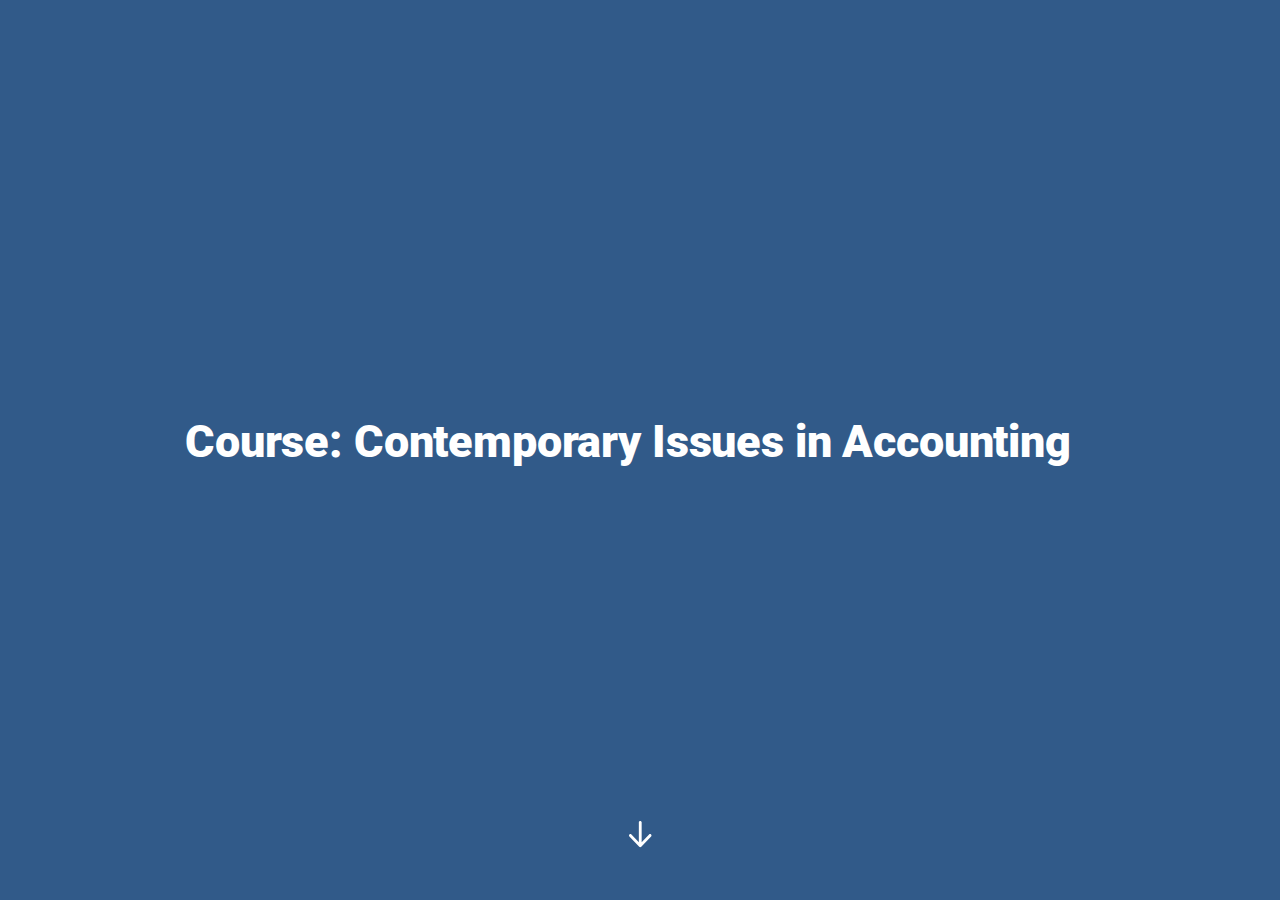
<file: contemporary-issues-in-accounting/index.html>
<!DOCTYPE html>
<html lang="en" class="">
  <head>
    <meta http-equiv="X-UA-Compatible" content="IE=edge,chrome=1">
    <meta name="viewport" content="width=device-width, initial-scale=1">
    <meta charset="utf-8">

    <title>Course: Contemporary Issues in Accounting</title>

    <link type="text/css" rel="stylesheet" href="lib/icomoon.css">
    <link type="text/css" rel="stylesheet" href="lib/main.bundle.css">
    <script type="text/javascript" src="lib/player-0.0.11.min.js"></script>
    <script type="text/javascript" src="lib/lzwcompress.js"></script>

    <!-- Resize Hack -->
    <script type="text/javascript">
      window.resizeTo(screen.width, screen.height);
    </script>
    
    <!--[if lt IE 9]>
    <script src="//html5shiv.googlecode.com/svn/trunk/html5.js"></script>
    <![endif]-->
  </head>
  <body>
    <style>
      .brand--head, .brand--head *   { font-family: 'Roboto' !important; }
      .brand--body, .brand--body *   { font-family: 'Inter' !important; }
      .brand--lhead, .brand--lhead * { font-family: 'Roboto' !important; }
      .brand--lbody, .brand--lbody * { font-family: 'Inter' !important; }
      .brand--ui, .brand--ui *       { font-family: 'Lato' !important; }

      .brand--beforeHead:before { font-family: 'Roboto' !important; }
      .brand--afterHead:after { font-family: 'Roboto' !important; }

      .brand--background        { background-color: #315a89 !important; }
      .brand--background-all *  { background-color: #315a89 !important; }
      .brand--border            { border-color: #315a89 !important; }
      .brand--color             { color: #315a89 !important; }
      .brand--color-all *       { color: #315a89 !important; }
      .brand--shadow            { box-shadow: 0 0 0 0.2rem #315a89 !important; }
      .brand--shadow-all *      { box-shadow: 0 0 0 0.2rem #315a89 !important; }
      .brand--fill              { fill: #315a89 !important; }
      .brand--stroke            { stroke: #315a89 !important; }

      .brand--beforeBackground:before { background-color: #315a89 !important; }
      .brand--beforeBorder:before     { border-color: #315a89 !important; }
      .brand--beforeColor:before      { color: #315a89 !important; }

      .brand--afterBackground:after { background-color: #315a89 !important; }
      .brand--afterBorder:after     { border-color: #315a89 !important; }
      .brand--afterColor:after      { color: #315a89 !important; }

      /* should be applied to containers where links
         need to appear in brand color */
      .brand--linkColor a { color: #315a89 !important; }

      /* should be applied to containers where links
         need to change to brand color on hover */
      .brand--linkColorHover a:hover { color: #315a89 !important; }

      /* should be applied to any single element that
         needs to change color on hover */
      .brand--hoverColor:hover { color: #315a89 !important; }

      /* TODO: probably need a way to create a 5-10% darker/lighter color */
      .brand--linkColor a:hover,
      .button.brand--background:hover { opacity: .65 !important; }

      @media (min-width: 47.9375em) { /* 768px */
        .brand--min768--background { background-color: #315a89 !important; }
        .brand--min768--border     { border-color: #315a89 !important; }
        .brand--min768--color      { color: #315a89 !important; }
      }

      @media (max-width: 47.9375em) { /* 768px */
        .brand--max768--background { background-color: #315a89 !important; }
        .brand--max768--border     { border-color: #315a89 !important; }
        .brand--max768--color      { color: #315a89 !important; }
      }
    </style>
    <div id="app"></div>
    <script type="text/javascript">
  (function(root) {
    window.labelSet = {"id":"ZdunYlS16F524cxPbopRSyXE","author":"aid|6698be6c-90a1-4c97-ad32-30b70226387f","name":"English","defaultId":1,"defaultSet":true,"labels":{"result":"result","search":"search","results":"results","quizNext":"NEXT","tabGroup":"Tab","codeGroup":"Code","noResults":"No results for","noteGroup":"Note","quizScore":"Your score","quizStart":"START QUIZ","courseExit":"EXIT COURSE","courseHome":"Home","lessonName":"Lesson","quizSubmit":"SUBMIT","quoteGroup":"Quote","salutation":"👋 Bye!","buttonGroup":"Button","courseStart":"START COURSE","embedViewOn":"VIEW ON","exitMessage":"You may now leave this page.","quizCorrect":"Correct","quizPassing":"PASSING","quizResults":"Quiz Results","courseResume":"RESUME COURSE","processStart":"START","processSwipe":"Swipe to continue","quizContinue":"Continue","quizLandmark":"Quiz","quizQuestion":"Question","courseDetails":"DETAILS","embedReadMore":"Read more","feedbackGroup":"Feedback","quizIncorrect":"Incorrect","quizTakeAgain":"TAKE AGAIN","sortingReplay":"REPLAY","accordionGroup":"Accordion","embedLinkGroup":"Embedded web content","lessonComplete":"COMPLETE","statementGroup":"Statement","storylineGroup":"Storyline","attachmentGroup":"File Attachment","embedPhotoGroup":"Embedded photo","embedVideoGroup":"Embedded video","playButtonLabel":"Play","processComplete":"Complete","processLandmark":"Process","processNextStep":"NEXT STEP","processStepName":"Step","seekSliderLabel":"Seek","sortingLandmark":"Sorting Activity","audioPlayerGroup":"Audio player. You can use the space bar to toggle playback and arrow keys to scrub.","buttonStackGroup":"Button stack","embedPlayerGroup":"Embedded media player","lessonRestricted":"Lessons must be completed in order","pauseButtonLabel":"Pause","scenarioComplete":"Scenario Complete!","scenarioContinue":"CONTINUE","scenarioTryAgain":"TRY AGAIN","textOnImageGroup":"Text on image","timelineLandmark":"Timeline","urlEmbedLandmark":"URL/Embed","videoPlayerGroup":"Video player. You can use the space bar to toggle playback and arrow keys to scrub.","blocksClickToFlip":"Click to flip","blocksPreposition":"of","bulletedListGroup":"Bulleted list","checkboxListGroup":"Checkbox list","imageAndTextGroup":"Image and text","imageGalleryGroup":"Image gallery","lessonPreposition":"of","numberedListGroup":"Numbered list","processLessonName":"Lesson","processStartAgain":"START AGAIN","scenarioStartOver":"START OVER","courseSkipToLesson":"SKIP TO LESSON","flashcardBackLabel":"Flashcard back","flashcardGridGroup":"Flashcard grid","nextFlashCardLabel":"Next flashcard","a11yRegionNavLesson":"Navigation menu","flashcardFrontLabel":"Flashcard front","flashcardStackGroup":"Flashcard stack","knowledgeCheckGroup":"Knowledge check","sortingCardsCorrect":"Cards Correct","a11yRegionMainLesson":"Lesson content","hamburgerButtonLabel":"Course Overview Sidebar","lessonHeaderLandmark":"Lesson Header","numberedDividerGroup":"Numbered divider","a11yRegionNavOverview":"Table of contents","lessonContentLandmark":"Lesson Content","lessonSidebarLandmark":"Lesson Sidebar","quizAnswerPlaceholder":"Type your answer here","a11yRegionMainOverview":"Course overview","labeledGraphicLandmark":"Labeled Graphic","previousFlashCardLabel":"Previous flashcard","processStepPreposition":"of","overviewPageTitleSuffix":"Overview","quizAcceptableResponses":"Acceptable responses","quizRequirePassingScore":"Must pass quiz before continuing","timelineCardGroupPrefix":"Timeline Card","labeledGraphicBubbleLabel":"Labeled graphic bubble","labeledGraphicMarkerLabel":"Labeled graphic marker","labeledGraphicNextMarkerLabel":"Next marker","labeledGraphicPreviousMarkerLabel":"Previous marker","a11yAnswerLive":"Your answer","a11yAuthorPrefix":"By","a11yBlockChartBar":"Bar chart","a11yBlockChartLine":"Line chart","a11yBlockChartPie":"Pie chart","a11yBlockCode":"Code","a11yBlockEmbed":"Embedded Content","a11yBlockFlashcardBack":"Back of card","a11yBlockFlashcardFront":"Front of card","a11yBlockFlashcardGrid":"Flashcard grid","a11yBlockFlashcardStack":"Flashcard carousel","a11yBlockKnowledgeCheck":"Knowledge check","a11yBlockKnowledgeCheckFIB":"Knowledge check: Fill in the blank","a11yBlockKnowledgeCheckMC":"Knowledge check: Multiple choice","a11yBlockKnowledgeCheckM":"Knowledge check: Matching","a11yBlockKnowledgeCheckMR":"Knowledge check: Multiple response","a11yBlockQuoteCarousel":"Quote Carousel","a11yBlockStoryline":"Storyline","a11yBlockTimeline":"Timeline","a11yCarouselNext":"Next","a11yCarouselPrevious":"Previous","a11yCorrectLive":"Correct answer","a11yExcelIcon":"Microsoft Excel spreadsheet","a11yFileIcon":"File","a11yGroupAudioPlayer":"Audio player","a11yGroupVideoPlayer":"Video player","a11yLabeledGraphicBlock":"Labeled graphic","a11yLabeledGraphicButtonMarker":"Marker","a11yLabeledGraphicIconPlus":"Plus","a11yLabeledGraphicIconDot":"Dot","a11yLabeledGraphicIconInformation":"Information","a11yLabeledGraphicIconQuestion":"Question mark","a11yLabeledGraphicIconCheck":"Check mark","a11yLabeledGraphicIconX":"X","a11yLabeledGraphicIconHeart":"Heart","a11yLabeledGraphicIconPin":"Map pin","a11yLabeledGraphicIconArrowLeft":"Left arrow","a11yLabeledGraphicIconArrowRight":"Right arrow","a11yLabeledGraphicIconArrowUp":"Up arrow","a11yLabeledGraphicIconArrowDown":"Down arrow","a11yLabeledGraphicIconArrowUpLeft":"Up left arrow","a11yLabeledGraphicIconArrowUpRight":"Up right arrow","a11yLabeledGraphicIconArrowDownLeft":"Down left arrow","a11yLabeledGraphicIconArrowDownRight":"Down right arrow","a11yLabeledGraphicUnviewed":"Not viewed","a11yLabeledGraphicViewed":"Viewed","a11yMediaPause":"Pause","a11yMediaPlay":"Play","a11yMediaSeek":"Seek","a11yNavigationMenuClose":"Close navigation menu","a11yNavigationMenuOpen":"Open navigation menu","a11yPageMarker":"Top of page","a11yPDFIcon":"PDF file","a11yPPTIcon":"PowerPoint presentation","a11yQuizFailed":"Failed","a11yQuizFeedback":"Feedback","a11yQuizPassed":"Passed","a11yQuizReviewCorrectlyChecked":"Correctly checked","a11yQuizReviewCorrectlySelected":"Correctly selected","a11yQuizReviewCorrectlyUnchecked":"Correctly unchecked","a11yQuizReviewCorrectlyUnselected":"Correctly unselected","a11yQuizReviewIncorrectlyChecked":"Incorrectly checked","a11yQuizReviewIncorrectlySelected":"Incorrectly selected","a11yQuizReviewIncorrectlyUnchecked":"Incorrectly unchecked","a11yQuizReviewIncorrectlyUnselected":"Incorrectly unselected","a11yRestrictedNav":"This lesson is currently unavailable","a11yRTFIcon":"Rich Text File","a11ySearchClose":"Close search menu","a11ySearchInput":"Search","a11ySearchOpen":"Open search menu","a11yStatusContinued":"Continued","a11yStatusAdditionalContent":"Additional content has been loaded","a11yUnzoomImage":"Unzoom image","a11yWordIcon":"Microsoft Word document","a11yZipIcon":"Zip file","a11yZoomImage":"Zoom image","quizRestart":"Restart","progressPieUnstarted":"Unstarted","progressPieCompleted":"Completed","progressPieClickToComplete":"Click to complete","progressPieClickToReset":"Click to reset","progressPieQuizFailed":"Failed"},"deleted":false,"createdAt":"2022-10-01T23:13:27.122Z","updatedAt":"2022-10-01T23:13:27.122Z","iso639Code":"en","transferredAt":null};
    window.courseData = "[base64]/[base64]";
    window.partnerContent = [];

    function isExport() {
      return true;
    }

    function resolvePath(path) {
      return ('assets/').concat(path);
    }

    function resolveFontPath(font) {
      return ('lib/fonts/').concat(font.key.split('/').reverse()[0]);
    }

    root.Runtime = {
      isExport: isExport,
      resolvePath: resolvePath,
      resolveFontPath: resolveFontPath
    };
  }(window));
</script>

    
    <script src="lib/main.bundle.js"></script>
    
  </body>
</html>
</file>
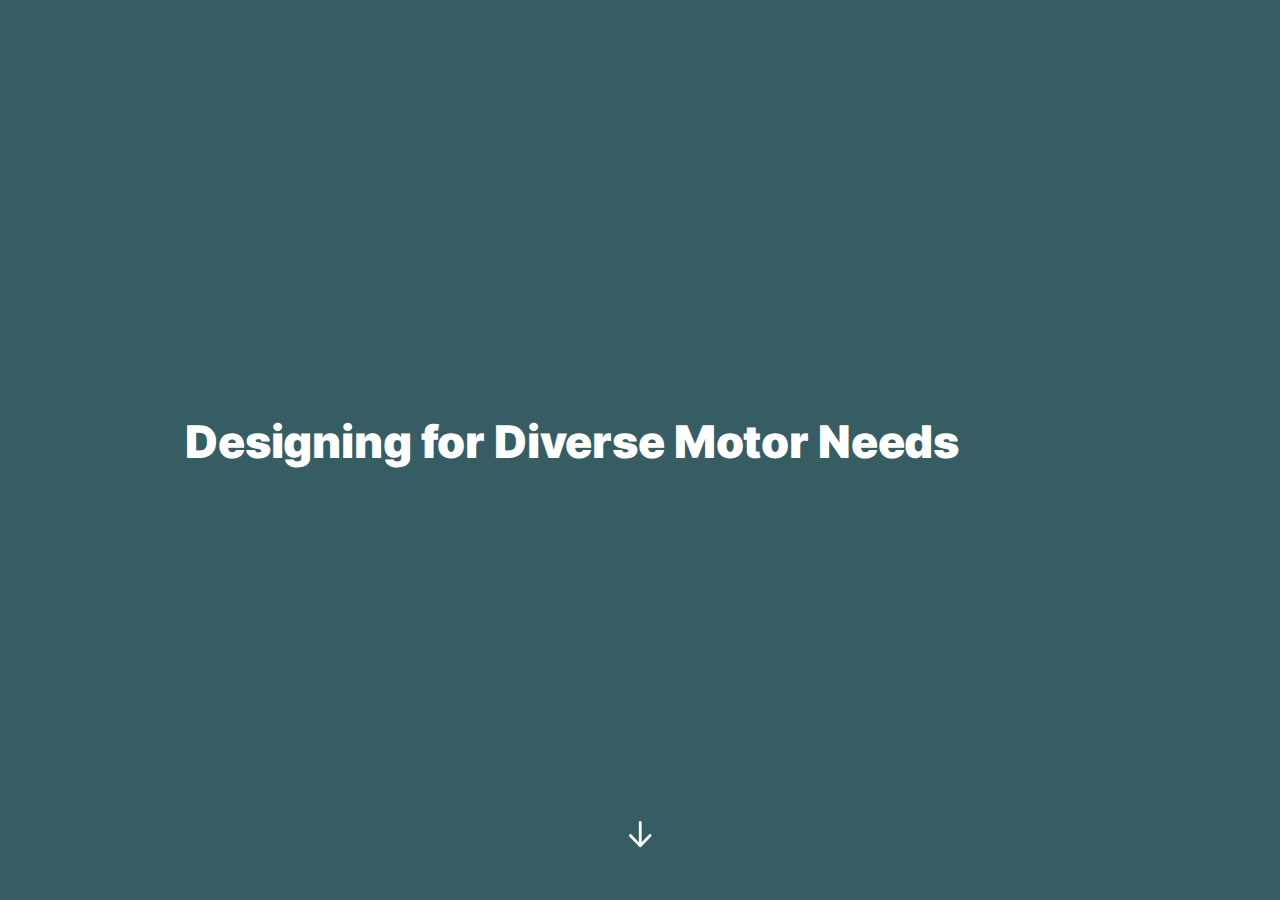
<file: designing-for-diverse-motor-needs/index.html>
<!DOCTYPE html>
<html lang="en" class="">
  <head>
    <meta http-equiv="X-UA-Compatible" content="IE=edge,chrome=1">
    <meta name="viewport" content="width=device-width, initial-scale=1">
    <meta charset="utf-8">

    <title>Designing for Diverse Motor Needs</title>

    <link type="text/css" rel="stylesheet" href="lib/icomoon.css">
    <link type="text/css" rel="stylesheet" href="lib/main.bundle.css">
    <script type="text/javascript" src="lib/player-0.0.11.min.js"></script>
    <script type="text/javascript" src="lib/lzwcompress.js"></script>

    <!-- Resize Hack -->
    <script type="text/javascript">
      window.resizeTo(screen.width, screen.height);
    </script>
    
    <!--[if lt IE 9]>
    <script src="//html5shiv.googlecode.com/svn/trunk/html5.js"></script>
    <![endif]-->
  </head>
  <body>
    <style>
      .brand--head, .brand--head *   { font-family: 'Inter' !important; }
      .brand--body, .brand--body *   { font-family: 'Inter' !important; }
      .brand--lhead, .brand--lhead * { font-family: 'Inter' !important; }
      .brand--lbody, .brand--lbody * { font-family: 'Inter' !important; }
      .brand--ui, .brand--ui *       { font-family: 'Lato' !important; }

      .brand--beforeHead:before { font-family: 'Inter' !important; }
      .brand--afterHead:after { font-family: 'Inter' !important; }

      .brand--background        { background-color: #fff !important; }
      .brand--background-all *  { background-color: #fff !important; }
      .brand--border            { border-color: #fff !important; }
      .brand--color             { color: #fff !important; }
      .brand--color-all *       { color: #fff !important; }
      .brand--shadow            { box-shadow: 0 0 0 0.2rem #fff !important; }
      .brand--shadow-all *      { box-shadow: 0 0 0 0.2rem #fff !important; }
      .brand--fill              { fill: #fff !important; }
      .brand--stroke            { stroke: #fff !important; }

      .brand--beforeBackground:before { background-color: #fff !important; }
      .brand--beforeBorder:before     { border-color: #fff !important; }
      .brand--beforeColor:before      { color: #fff !important; }

      .brand--afterBackground:after { background-color: #fff !important; }
      .brand--afterBorder:after     { border-color: #fff !important; }
      .brand--afterColor:after      { color: #fff !important; }

      /* should be applied to containers where links
         need to appear in brand color */
      .brand--linkColor a { color: #fff !important; }

      /* should be applied to containers where links
         need to change to brand color on hover */
      .brand--linkColorHover a:hover { color: #fff !important; }

      /* should be applied to any single element that
         needs to change color on hover */
      .brand--hoverColor:hover { color: #fff !important; }

      /* TODO: probably need a way to create a 5-10% darker/lighter color */
      .brand--linkColor a:hover,
      .button.brand--background:hover { opacity: .65 !important; }

      @media (min-width: 47.9375em) { /* 768px */
        .brand--min768--background { background-color: #fff !important; }
        .brand--min768--border     { border-color: #fff !important; }
        .brand--min768--color      { color: #fff !important; }
      }

      @media (max-width: 47.9375em) { /* 768px */
        .brand--max768--background { background-color: #fff !important; }
        .brand--max768--border     { border-color: #fff !important; }
        .brand--max768--color      { color: #fff !important; }
      }
    </style>
    <div id="app"></div>
    <script type="text/javascript">
  (function(root) {
    window.labelSet = {"id":"ZdunYlS16F524cxPbopRSyXE","author":"aid|6698be6c-90a1-4c97-ad32-30b70226387f","name":"English","defaultId":1,"defaultSet":true,"labels":{"result":"result","search":"search","results":"results","quizNext":"NEXT","tabGroup":"Tab","codeGroup":"Code","noResults":"No results for","noteGroup":"Note","quizScore":"Your score","quizStart":"START QUIZ","courseExit":"EXIT COURSE","courseHome":"Home","lessonName":"Lesson","quizSubmit":"SUBMIT","quoteGroup":"Quote","salutation":"👋 Bye!","buttonGroup":"Button","courseStart":"START COURSE","embedViewOn":"VIEW ON","exitMessage":"You may now leave this page.","quizCorrect":"Correct","quizPassing":"PASSING","quizResults":"Quiz Results","courseResume":"RESUME COURSE","processStart":"START","processSwipe":"Swipe to continue","quizContinue":"Continue","quizLandmark":"Quiz","quizQuestion":"Question","courseDetails":"DETAILS","embedReadMore":"Read more","feedbackGroup":"Feedback","quizIncorrect":"Incorrect","quizTakeAgain":"TAKE AGAIN","sortingReplay":"REPLAY","accordionGroup":"Accordion","embedLinkGroup":"Embedded web content","lessonComplete":"COMPLETE","statementGroup":"Statement","storylineGroup":"Storyline","attachmentGroup":"File Attachment","embedPhotoGroup":"Embedded photo","embedVideoGroup":"Embedded video","playButtonLabel":"Play","processComplete":"Complete","processLandmark":"Process","processNextStep":"NEXT STEP","processStepName":"Step","seekSliderLabel":"Seek","sortingLandmark":"Sorting Activity","audioPlayerGroup":"Audio player. You can use the space bar to toggle playback and arrow keys to scrub.","buttonStackGroup":"Button stack","embedPlayerGroup":"Embedded media player","lessonRestricted":"Lessons must be completed in order","pauseButtonLabel":"Pause","scenarioComplete":"Scenario Complete!","scenarioContinue":"CONTINUE","scenarioTryAgain":"TRY AGAIN","textOnImageGroup":"Text on image","timelineLandmark":"Timeline","urlEmbedLandmark":"URL/Embed","videoPlayerGroup":"Video player. You can use the space bar to toggle playback and arrow keys to scrub.","blocksClickToFlip":"Click to flip","blocksPreposition":"of","bulletedListGroup":"Bulleted list","checkboxListGroup":"Checkbox list","imageAndTextGroup":"Image and text","imageGalleryGroup":"Image gallery","lessonPreposition":"of","numberedListGroup":"Numbered list","processLessonName":"Lesson","processStartAgain":"START AGAIN","scenarioStartOver":"START OVER","courseSkipToLesson":"SKIP TO LESSON","flashcardBackLabel":"Flashcard back","flashcardGridGroup":"Flashcard grid","nextFlashCardLabel":"Next flashcard","a11yRegionNavLesson":"Navigation menu","flashcardFrontLabel":"Flashcard front","flashcardStackGroup":"Flashcard stack","knowledgeCheckGroup":"Knowledge check","sortingCardsCorrect":"Cards Correct","a11yRegionMainLesson":"Lesson content","hamburgerButtonLabel":"Course Overview Sidebar","lessonHeaderLandmark":"Lesson Header","numberedDividerGroup":"Numbered divider","a11yRegionNavOverview":"Table of contents","lessonContentLandmark":"Lesson Content","lessonSidebarLandmark":"Lesson Sidebar","quizAnswerPlaceholder":"Type your answer here","a11yRegionMainOverview":"Course overview","labeledGraphicLandmark":"Labeled Graphic","previousFlashCardLabel":"Previous flashcard","processStepPreposition":"of","overviewPageTitleSuffix":"Overview","quizAcceptableResponses":"Acceptable responses","quizRequirePassingScore":"Must pass quiz before continuing","timelineCardGroupPrefix":"Timeline Card","labeledGraphicBubbleLabel":"Labeled graphic bubble","labeledGraphicMarkerLabel":"Labeled graphic marker","labeledGraphicNextMarkerLabel":"Next marker","labeledGraphicPreviousMarkerLabel":"Previous marker","a11yAnswerLive":"Your answer","a11yAuthorPrefix":"By","a11yBlockChartBar":"Bar chart","a11yBlockChartLine":"Line chart","a11yBlockChartPie":"Pie chart","a11yBlockCode":"Code","a11yBlockEmbed":"Embedded Content","a11yBlockFlashcardBack":"Back of card","a11yBlockFlashcardFront":"Front of card","a11yBlockFlashcardGrid":"Flashcard grid","a11yBlockFlashcardStack":"Flashcard carousel","a11yBlockKnowledgeCheck":"Knowledge check","a11yBlockKnowledgeCheckFIB":"Knowledge check: Fill in the blank","a11yBlockKnowledgeCheckMC":"Knowledge check: Multiple choice","a11yBlockKnowledgeCheckM":"Knowledge check: Matching","a11yBlockKnowledgeCheckMR":"Knowledge check: Multiple response","a11yBlockQuoteCarousel":"Quote Carousel","a11yBlockStoryline":"Storyline","a11yBlockTimeline":"Timeline","a11yCarouselNext":"Next","a11yCarouselPrevious":"Previous","a11yCorrectLive":"Correct answer","a11yExcelIcon":"Microsoft Excel spreadsheet","a11yFileIcon":"File","a11yGroupAudioPlayer":"Audio player","a11yGroupVideoPlayer":"Video player","a11yLabeledGraphicBlock":"Labeled graphic","a11yLabeledGraphicButtonMarker":"Marker","a11yLabeledGraphicIconPlus":"Plus","a11yLabeledGraphicIconDot":"Dot","a11yLabeledGraphicIconInformation":"Information","a11yLabeledGraphicIconQuestion":"Question mark","a11yLabeledGraphicIconCheck":"Check mark","a11yLabeledGraphicIconX":"X","a11yLabeledGraphicIconHeart":"Heart","a11yLabeledGraphicIconPin":"Map pin","a11yLabeledGraphicIconArrowLeft":"Left arrow","a11yLabeledGraphicIconArrowRight":"Right arrow","a11yLabeledGraphicIconArrowUp":"Up arrow","a11yLabeledGraphicIconArrowDown":"Down arrow","a11yLabeledGraphicIconArrowUpLeft":"Up left arrow","a11yLabeledGraphicIconArrowUpRight":"Up right arrow","a11yLabeledGraphicIconArrowDownLeft":"Down left arrow","a11yLabeledGraphicIconArrowDownRight":"Down right arrow","a11yLabeledGraphicUnviewed":"Not viewed","a11yLabeledGraphicViewed":"Viewed","a11yMediaPause":"Pause","a11yMediaPlay":"Play","a11yMediaSeek":"Seek","a11yNavigationMenuClose":"Close navigation menu","a11yNavigationMenuOpen":"Open navigation menu","a11yPageMarker":"Top of page","a11yPDFIcon":"PDF file","a11yPPTIcon":"PowerPoint presentation","a11yQuizFailed":"Failed","a11yQuizFeedback":"Feedback","a11yQuizPassed":"Passed","a11yQuizReviewCorrectlyChecked":"Correctly checked","a11yQuizReviewCorrectlySelected":"Correctly selected","a11yQuizReviewCorrectlyUnchecked":"Correctly unchecked","a11yQuizReviewCorrectlyUnselected":"Correctly unselected","a11yQuizReviewIncorrectlyChecked":"Incorrectly checked","a11yQuizReviewIncorrectlySelected":"Incorrectly selected","a11yQuizReviewIncorrectlyUnchecked":"Incorrectly unchecked","a11yQuizReviewIncorrectlyUnselected":"Incorrectly unselected","a11yRestrictedNav":"This lesson is currently unavailable","a11yRTFIcon":"Rich Text File","a11ySearchClose":"Close search menu","a11ySearchInput":"Search","a11ySearchOpen":"Open search menu","a11yStatusContinued":"Continued","a11yStatusAdditionalContent":"Additional content has been loaded","a11yUnzoomImage":"Unzoom image","a11yWordIcon":"Microsoft Word document","a11yZipIcon":"Zip file","a11yZoomImage":"Zoom image","quizRestart":"Restart","progressPieUnstarted":"Unstarted","progressPieCompleted":"Completed","progressPieClickToComplete":"Click to complete","progressPieClickToReset":"Click to reset","progressPieQuizFailed":"Failed"},"deleted":false,"createdAt":"2022-10-01T23:13:27.122Z","updatedAt":"2022-10-01T23:13:27.122Z","iso639Code":"en","transferredAt":null};
    window.courseData = "[base64]/[base64]/[base64]";
    window.partnerContent = [];

    function isExport() {
      return true;
    }

    function resolvePath(path) {
      return ('assets/').concat(path);
    }

    function resolveFontPath(font) {
      return ('lib/fonts/').concat(font.key.split('/').reverse()[0]);
    }

    root.Runtime = {
      isExport: isExport,
      resolvePath: resolvePath,
      resolveFontPath: resolveFontPath
    };
  }(window));
</script>

    
    <script src="lib/main.bundle.js"></script>
    
  </body>
</html>
</file>
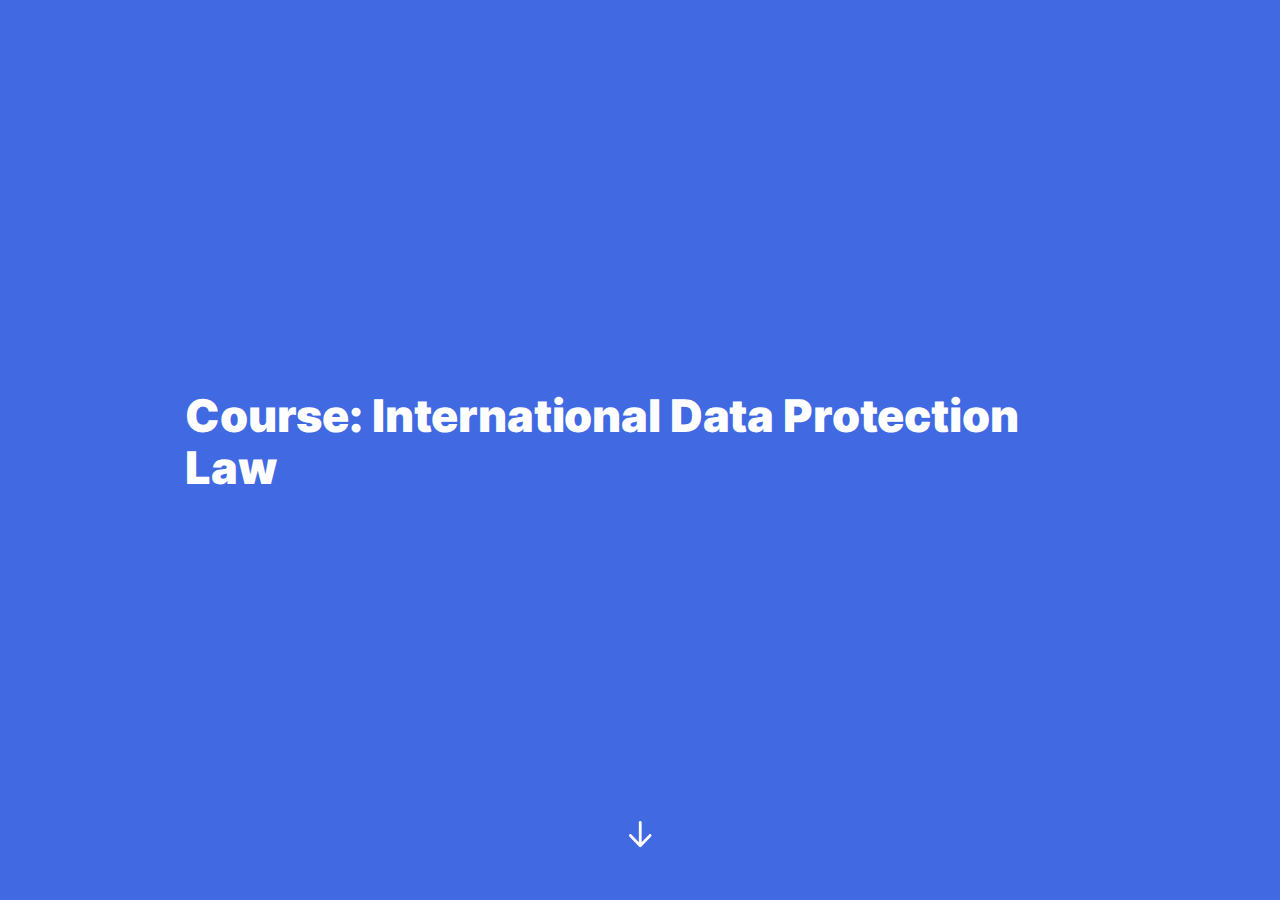
<file: international-data-protection/index.html>
<!DOCTYPE html>
<html lang="en" class="">
  <head>
    <meta http-equiv="X-UA-Compatible" content="IE=edge,chrome=1">
    <meta name="viewport" content="width=device-width, initial-scale=1">
    <meta charset="utf-8">

    <title>Course: International Data Protection Law</title>

    <link type="text/css" rel="stylesheet" href="lib/icomoon.css">
    <link type="text/css" rel="stylesheet" href="lib/main.bundle.css">
    <script type="text/javascript" src="lib/player-0.0.11.min.js"></script>
    <script type="text/javascript" src="lib/lzwcompress.js"></script>

    <!-- Resize Hack -->
    <script type="text/javascript">
      window.resizeTo(screen.width, screen.height);
    </script>
    
    <!--[if lt IE 9]>
    <script src="//html5shiv.googlecode.com/svn/trunk/html5.js"></script>
    <![endif]-->
  </head>
  <body>
    <style>
      .brand--head, .brand--head *   { font-family: 'Inter' !important; }
      .brand--body, .brand--body *   { font-family: 'Inter' !important; }
      .brand--lhead, .brand--lhead * { font-family: 'Inter' !important; }
      .brand--lbody, .brand--lbody * { font-family: 'Inter' !important; }
      .brand--ui, .brand--ui *       { font-family: 'Lato' !important; }

      .brand--beforeHead:before { font-family: 'Inter' !important; }
      .brand--afterHead:after { font-family: 'Inter' !important; }

      .brand--background        { background-color: #4169e1 !important; }
      .brand--background-all *  { background-color: #4169e1 !important; }
      .brand--border            { border-color: #4169e1 !important; }
      .brand--color             { color: #4169e1 !important; }
      .brand--color-all *       { color: #4169e1 !important; }
      .brand--shadow            { box-shadow: 0 0 0 0.2rem #4169e1 !important; }
      .brand--shadow-all *      { box-shadow: 0 0 0 0.2rem #4169e1 !important; }
      .brand--fill              { fill: #4169e1 !important; }
      .brand--stroke            { stroke: #4169e1 !important; }

      .brand--beforeBackground:before { background-color: #4169e1 !important; }
      .brand--beforeBorder:before     { border-color: #4169e1 !important; }
      .brand--beforeColor:before      { color: #4169e1 !important; }

      .brand--afterBackground:after { background-color: #4169e1 !important; }
      .brand--afterBorder:after     { border-color: #4169e1 !important; }
      .brand--afterColor:after      { color: #4169e1 !important; }

      /* should be applied to containers where links
         need to appear in brand color */
      .brand--linkColor a { color: #4169e1 !important; }

      /* should be applied to containers where links
         need to change to brand color on hover */
      .brand--linkColorHover a:hover { color: #4169e1 !important; }

      /* should be applied to any single element that
         needs to change color on hover */
      .brand--hoverColor:hover { color: #4169e1 !important; }

      /* TODO: probably need a way to create a 5-10% darker/lighter color */
      .brand--linkColor a:hover,
      .button.brand--background:hover { opacity: .65 !important; }

      @media (min-width: 47.9375em) { /* 768px */
        .brand--min768--background { background-color: #4169e1 !important; }
        .brand--min768--border     { border-color: #4169e1 !important; }
        .brand--min768--color      { color: #4169e1 !important; }
      }

      @media (max-width: 47.9375em) { /* 768px */
        .brand--max768--background { background-color: #4169e1 !important; }
        .brand--max768--border     { border-color: #4169e1 !important; }
        .brand--max768--color      { color: #4169e1 !important; }
      }
    </style>
    <div id="app"></div>
    <script type="text/javascript">
  (function(root) {
    window.labelSet = {"id":"ZdunYlS16F524cxPbopRSyXE","author":"aid|6698be6c-90a1-4c97-ad32-30b70226387f","name":"English","defaultId":1,"defaultSet":true,"labels":{"result":"result","search":"search","results":"results","quizNext":"NEXT","tabGroup":"Tab","codeGroup":"Code","noResults":"No results for","noteGroup":"Note","quizScore":"Your score","quizStart":"START QUIZ","courseExit":"EXIT COURSE","courseHome":"Home","lessonName":"Lesson","quizSubmit":"SUBMIT","quoteGroup":"Quote","salutation":"👋 Bye!","buttonGroup":"Button","courseStart":"START COURSE","embedViewOn":"VIEW ON","exitMessage":"You may now leave this page.","quizCorrect":"Correct","quizPassing":"PASSING","quizResults":"Quiz Results","courseResume":"RESUME COURSE","processStart":"START","processSwipe":"Swipe to continue","quizContinue":"Continue","quizLandmark":"Quiz","quizQuestion":"Question","courseDetails":"DETAILS","embedReadMore":"Read more","feedbackGroup":"Feedback","quizIncorrect":"Incorrect","quizTakeAgain":"TAKE AGAIN","sortingReplay":"REPLAY","accordionGroup":"Accordion","embedLinkGroup":"Embedded web content","lessonComplete":"COMPLETE","statementGroup":"Statement","storylineGroup":"Storyline","attachmentGroup":"File Attachment","embedPhotoGroup":"Embedded photo","embedVideoGroup":"Embedded video","playButtonLabel":"Play","processComplete":"Complete","processLandmark":"Process","processNextStep":"NEXT STEP","processStepName":"Step","seekSliderLabel":"Seek","sortingLandmark":"Sorting Activity","audioPlayerGroup":"Audio player. You can use the space bar to toggle playback and arrow keys to scrub.","buttonStackGroup":"Button stack","embedPlayerGroup":"Embedded media player","lessonRestricted":"Lessons must be completed in order","pauseButtonLabel":"Pause","scenarioComplete":"Scenario Complete!","scenarioContinue":"CONTINUE","scenarioTryAgain":"TRY AGAIN","textOnImageGroup":"Text on image","timelineLandmark":"Timeline","urlEmbedLandmark":"URL/Embed","videoPlayerGroup":"Video player. You can use the space bar to toggle playback and arrow keys to scrub.","blocksClickToFlip":"Click to flip","blocksPreposition":"of","bulletedListGroup":"Bulleted list","checkboxListGroup":"Checkbox list","imageAndTextGroup":"Image and text","imageGalleryGroup":"Image gallery","lessonPreposition":"of","numberedListGroup":"Numbered list","processLessonName":"Lesson","processStartAgain":"START AGAIN","scenarioStartOver":"START OVER","courseSkipToLesson":"SKIP TO LESSON","flashcardBackLabel":"Flashcard back","flashcardGridGroup":"Flashcard grid","nextFlashCardLabel":"Next flashcard","a11yRegionNavLesson":"Navigation menu","flashcardFrontLabel":"Flashcard front","flashcardStackGroup":"Flashcard stack","knowledgeCheckGroup":"Knowledge check","sortingCardsCorrect":"Cards Correct","a11yRegionMainLesson":"Lesson content","hamburgerButtonLabel":"Course Overview Sidebar","lessonHeaderLandmark":"Lesson Header","numberedDividerGroup":"Numbered divider","a11yRegionNavOverview":"Table of contents","lessonContentLandmark":"Lesson Content","lessonSidebarLandmark":"Lesson Sidebar","quizAnswerPlaceholder":"Type your answer here","a11yRegionMainOverview":"Course overview","labeledGraphicLandmark":"Labeled Graphic","previousFlashCardLabel":"Previous flashcard","processStepPreposition":"of","overviewPageTitleSuffix":"Overview","quizAcceptableResponses":"Acceptable responses","quizRequirePassingScore":"Must pass quiz before continuing","timelineCardGroupPrefix":"Timeline Card","labeledGraphicBubbleLabel":"Labeled graphic bubble","labeledGraphicMarkerLabel":"Labeled graphic marker","labeledGraphicNextMarkerLabel":"Next marker","labeledGraphicPreviousMarkerLabel":"Previous marker","a11yAnswerLive":"Your answer","a11yAuthorPrefix":"By","a11yBlockChartBar":"Bar chart","a11yBlockChartLine":"Line chart","a11yBlockChartPie":"Pie chart","a11yBlockCode":"Code","a11yBlockEmbed":"Embedded Content","a11yBlockFlashcardBack":"Back of card","a11yBlockFlashcardFront":"Front of card","a11yBlockFlashcardGrid":"Flashcard grid","a11yBlockFlashcardStack":"Flashcard carousel","a11yBlockKnowledgeCheck":"Knowledge check","a11yBlockKnowledgeCheckFIB":"Knowledge check: Fill in the blank","a11yBlockKnowledgeCheckMC":"Knowledge check: Multiple choice","a11yBlockKnowledgeCheckM":"Knowledge check: Matching","a11yBlockKnowledgeCheckMR":"Knowledge check: Multiple response","a11yBlockQuoteCarousel":"Quote Carousel","a11yBlockStoryline":"Storyline","a11yBlockTimeline":"Timeline","a11yCarouselNext":"Next","a11yCarouselPrevious":"Previous","a11yCorrectLive":"Correct answer","a11yExcelIcon":"Microsoft Excel spreadsheet","a11yFileIcon":"File","a11yGroupAudioPlayer":"Audio player","a11yGroupVideoPlayer":"Video player","a11yLabeledGraphicBlock":"Labeled graphic","a11yLabeledGraphicButtonMarker":"Marker","a11yLabeledGraphicIconPlus":"Plus","a11yLabeledGraphicIconDot":"Dot","a11yLabeledGraphicIconInformation":"Information","a11yLabeledGraphicIconQuestion":"Question mark","a11yLabeledGraphicIconCheck":"Check mark","a11yLabeledGraphicIconX":"X","a11yLabeledGraphicIconHeart":"Heart","a11yLabeledGraphicIconPin":"Map pin","a11yLabeledGraphicIconArrowLeft":"Left arrow","a11yLabeledGraphicIconArrowRight":"Right arrow","a11yLabeledGraphicIconArrowUp":"Up arrow","a11yLabeledGraphicIconArrowDown":"Down arrow","a11yLabeledGraphicIconArrowUpLeft":"Up left arrow","a11yLabeledGraphicIconArrowUpRight":"Up right arrow","a11yLabeledGraphicIconArrowDownLeft":"Down left arrow","a11yLabeledGraphicIconArrowDownRight":"Down right arrow","a11yLabeledGraphicUnviewed":"Not viewed","a11yLabeledGraphicViewed":"Viewed","a11yMediaPause":"Pause","a11yMediaPlay":"Play","a11yMediaSeek":"Seek","a11yNavigationMenuClose":"Close navigation menu","a11yNavigationMenuOpen":"Open navigation menu","a11yPageMarker":"Top of page","a11yPDFIcon":"PDF file","a11yPPTIcon":"PowerPoint presentation","a11yQuizFailed":"Failed","a11yQuizFeedback":"Feedback","a11yQuizPassed":"Passed","a11yQuizReviewCorrectlyChecked":"Correctly checked","a11yQuizReviewCorrectlySelected":"Correctly selected","a11yQuizReviewCorrectlyUnchecked":"Correctly unchecked","a11yQuizReviewCorrectlyUnselected":"Correctly unselected","a11yQuizReviewIncorrectlyChecked":"Incorrectly checked","a11yQuizReviewIncorrectlySelected":"Incorrectly selected","a11yQuizReviewIncorrectlyUnchecked":"Incorrectly unchecked","a11yQuizReviewIncorrectlyUnselected":"Incorrectly unselected","a11yRestrictedNav":"This lesson is currently unavailable","a11yRTFIcon":"Rich Text File","a11ySearchClose":"Close search menu","a11ySearchInput":"Search","a11ySearchOpen":"Open search menu","a11yStatusContinued":"Continued","a11yStatusAdditionalContent":"Additional content has been loaded","a11yUnzoomImage":"Unzoom image","a11yWordIcon":"Microsoft Word document","a11yZipIcon":"Zip file","a11yZoomImage":"Zoom image","quizRestart":"Restart","progressPieUnstarted":"Unstarted","progressPieCompleted":"Completed","progressPieClickToComplete":"Click to complete","progressPieClickToReset":"Click to reset","progressPieQuizFailed":"Failed"},"deleted":false,"createdAt":"2022-10-01T23:13:27.122Z","updatedAt":"2022-10-01T23:13:27.122Z","iso639Code":"en","transferredAt":null};
    window.courseData = "[base64]/[base64]";
    window.partnerContent = [];

    function isExport() {
      return true;
    }

    function resolvePath(path) {
      return ('assets/').concat(path);
    }

    function resolveFontPath(font) {
      return ('lib/fonts/').concat(font.key.split('/').reverse()[0]);
    }

    root.Runtime = {
      isExport: isExport,
      resolvePath: resolvePath,
      resolveFontPath: resolveFontPath
    };
  }(window));
</script>

    
    <script src="lib/main.bundle.js"></script>
    
  </body>
</html>
</file>
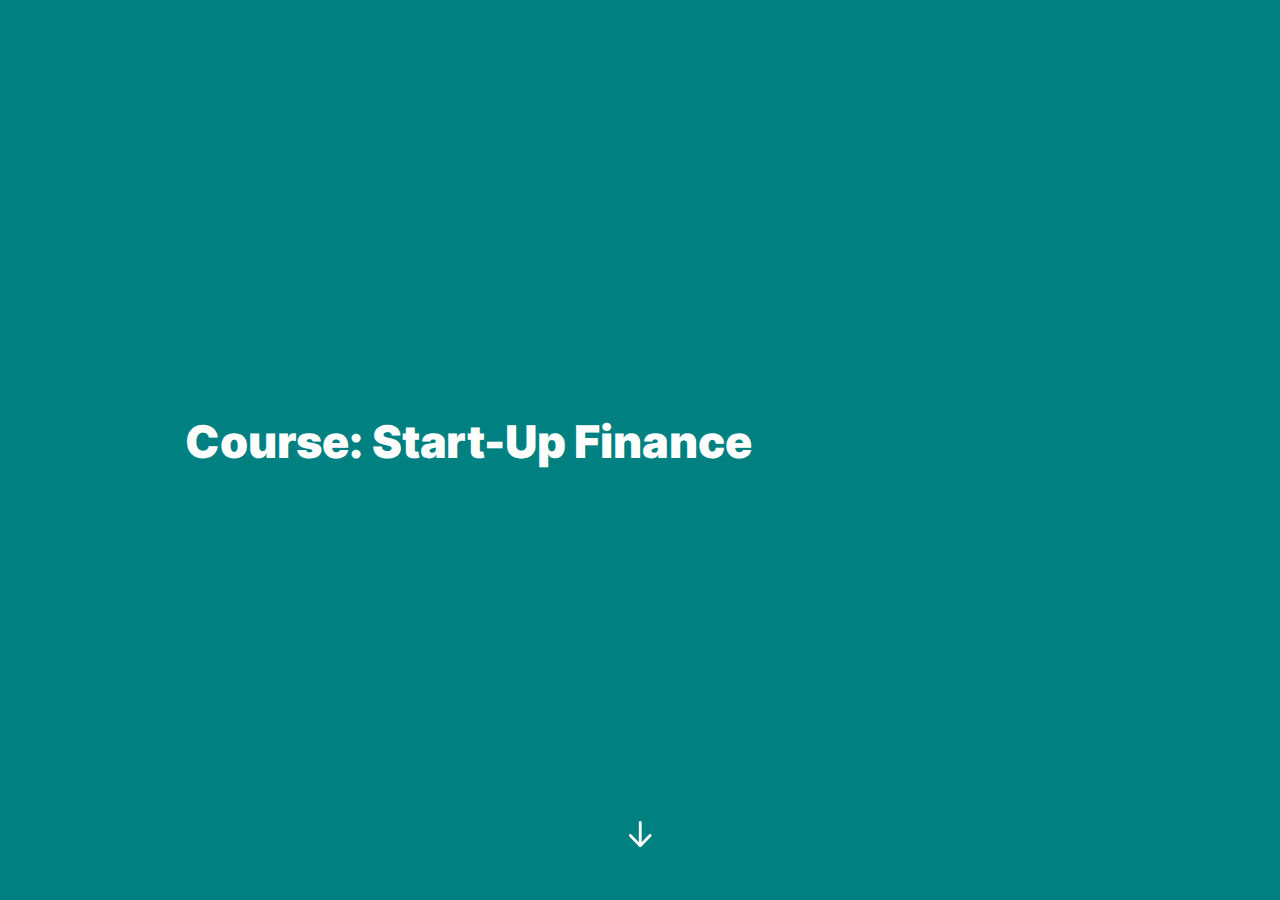
<file: start-up-finance/index.html>
<!DOCTYPE html>
<html lang="en" class="">
  <head>
    <meta http-equiv="X-UA-Compatible" content="IE=edge,chrome=1">
    <meta name="viewport" content="width=device-width, initial-scale=1">
    <meta charset="utf-8">

    <title>Course: Start-Up Finance</title>

    <link type="text/css" rel="stylesheet" href="lib/icomoon.css">
    <link type="text/css" rel="stylesheet" href="lib/main.bundle.css">
    <script type="text/javascript" src="lib/player-0.0.11.min.js"></script>
    <script type="text/javascript" src="lib/lzwcompress.js"></script>

    <!-- Resize Hack -->
    <script type="text/javascript">
      window.resizeTo(screen.width, screen.height);
    </script>
    
    <!--[if lt IE 9]>
    <script src="//html5shiv.googlecode.com/svn/trunk/html5.js"></script>
    <![endif]-->
  </head>
  <body>
    <style>
      .brand--head, .brand--head *   { font-family: 'Inter' !important; }
      .brand--body, .brand--body *   { font-family: 'Inter' !important; }
      .brand--lhead, .brand--lhead * { font-family: 'Inter' !important; }
      .brand--lbody, .brand--lbody * { font-family: 'Inter' !important; }
      .brand--ui, .brand--ui *       { font-family: 'Lato' !important; }

      .brand--beforeHead:before { font-family: 'Inter' !important; }
      .brand--afterHead:after { font-family: 'Inter' !important; }

      .brand--background        { background-color: #fff !important; }
      .brand--background-all *  { background-color: #fff !important; }
      .brand--border            { border-color: #fff !important; }
      .brand--color             { color: #fff !important; }
      .brand--color-all *       { color: #fff !important; }
      .brand--shadow            { box-shadow: 0 0 0 0.2rem #fff !important; }
      .brand--shadow-all *      { box-shadow: 0 0 0 0.2rem #fff !important; }
      .brand--fill              { fill: #fff !important; }
      .brand--stroke            { stroke: #fff !important; }

      .brand--beforeBackground:before { background-color: #fff !important; }
      .brand--beforeBorder:before     { border-color: #fff !important; }
      .brand--beforeColor:before      { color: #fff !important; }

      .brand--afterBackground:after { background-color: #fff !important; }
      .brand--afterBorder:after     { border-color: #fff !important; }
      .brand--afterColor:after      { color: #fff !important; }

      /* should be applied to containers where links
         need to appear in brand color */
      .brand--linkColor a { color: #fff !important; }

      /* should be applied to containers where links
         need to change to brand color on hover */
      .brand--linkColorHover a:hover { color: #fff !important; }

      /* should be applied to any single element that
         needs to change color on hover */
      .brand--hoverColor:hover { color: #fff !important; }

      /* TODO: probably need a way to create a 5-10% darker/lighter color */
      .brand--linkColor a:hover,
      .button.brand--background:hover { opacity: .65 !important; }

      @media (min-width: 47.9375em) { /* 768px */
        .brand--min768--background { background-color: #fff !important; }
        .brand--min768--border     { border-color: #fff !important; }
        .brand--min768--color      { color: #fff !important; }
      }

      @media (max-width: 47.9375em) { /* 768px */
        .brand--max768--background { background-color: #fff !important; }
        .brand--max768--border     { border-color: #fff !important; }
        .brand--max768--color      { color: #fff !important; }
      }
    </style>
    <div id="app"></div>
    <script type="text/javascript">
  (function(root) {
    window.labelSet = {"id":"h5sByhb20Y5jp0F2cFIGpOkl","author":"aid|3a3e4ab8-4b69-489a-a91d-66379b8c4deb","name":"English","defaultId":1,"defaultSet":true,"labels":{"result":"result","search":"search","results":"results","quizNext":"NEXT","tabGroup":"Tab","codeGroup":"Code","noResults":"No results for","noteGroup":"Note","quizScore":"Your score","quizStart":"START QUIZ","courseExit":"EXIT COURSE","courseHome":"Home","lessonName":"Lesson","quizSubmit":"SUBMIT","quoteGroup":"Quote","salutation":"👋 Bye!","a11yPDFIcon":"PDF file","a11yPPTIcon":"PowerPoint presentation","a11yRTFIcon":"Rich Text File","a11yZipIcon":"Zip file","buttonGroup":"Button","courseStart":"START COURSE","embedViewOn":"VIEW ON","exitMessage":"You may now leave this page.","quizCorrect":"Correct","quizPassing":"PASSING","quizRestart":"Restart","quizResults":"Quiz Results","a11yFileIcon":"File","a11yWordIcon":"Microsoft Word document","courseResume":"RESUME COURSE","processStart":"START","processSwipe":"Swipe to continue","quizContinue":"Continue","quizQuestion":"Question","a11yBlockCode":"Code","a11yExcelIcon":"Microsoft Excel spreadsheet","a11yMediaPlay":"Play","a11yMediaSeek":"Seek","a11yZoomImage":"Zoom image","courseDetails":"DETAILS","embedReadMore":"Read more","feedbackGroup":"Feedback","quizIncorrect":"Incorrect","quizTakeAgain":"TAKE AGAIN","sortingReplay":"REPLAY","a11yAnswerLive":"Your answer","a11yBlockEmbed":"Embedded Content","a11yMediaPause":"Pause","a11yPageMarker":"Top of page","a11yQuizFailed":"Failed","a11yQuizPassed":"Passed","a11ySearchOpen":"Open search menu","accordionGroup":"Accordion","embedLinkGroup":"Embedded web content","lessonComplete":"COMPLETE","statementGroup":"Statement","storylineGroup":"Storyline","a11yCorrectLive":"Correct answer","a11ySearchClose":"Close search menu","a11ySearchInput":"Search","a11yUnzoomImage":"Unzoom image","attachmentGroup":"File Attachment","embedPhotoGroup":"Embedded photo","embedVideoGroup":"Embedded video","playButtonLabel":"Play","processComplete":"Complete","processLandmark":"Process","processNextStep":"NEXT STEP","processStepName":"Step","seekSliderLabel":"Seek","sortingLandmark":"Sorting Activity","a11yAuthorPrefix":"By","a11yCarouselNext":"Next","a11yQuizFeedback":"Feedback","audioPlayerGroup":"Audio player","buttonStackGroup":"Button stack","embedPlayerGroup":"Embedded media player","lessonRestricted":"Lessons must be completed in order","pauseButtonLabel":"Pause","scenarioComplete":"Scenario Complete!","scenarioContinue":"CONTINUE","scenarioTryAgain":"TRY AGAIN","textOnImageGroup":"Text on image","timelineLandmark":"Timeline","urlEmbedLandmark":"URL/Embed","videoPlayerGroup":"Video player","a11yBlockChartBar":"Bar chart","a11yBlockChartPie":"Pie chart","a11yBlockTimeline":"Timeline","a11yRestrictedNav":"This lesson is currently unavailable","blocksClickToFlip":"Click to flip","blocksPreposition":"of","bulletedListGroup":"Bulleted list","checkboxListGroup":"Checkbox list","imageAndTextGroup":"Image and text","imageGalleryGroup":"Image gallery","lessonPreposition":"of","numberedListGroup":"Numbered list","processLessonName":"Lesson","processStartAgain":"START AGAIN","scenarioStartOver":"START OVER","a11yBlockChartLine":"Line chart","a11yBlockStoryline":"Storyline","courseSkipToLesson":"SKIP TO LESSON","flashcardBackLabel":"Flashcard back","flashcardGridGroup":"Flashcard grid","nextFlashCardLabel":"Next flashcard","a11yRegionNavLesson":"Navigation menu","a11yStatusContinued":"Continued","flashcardFrontLabel":"Flashcard front","flashcardStackGroup":"Flashcard stack","knowledgeCheckGroup":"Knowledge check","sortingCardsCorrect":"Cards Correct","a11yCarouselPrevious":"Previous","a11yGroupAudioPlayer":"Audio player","a11yGroupVideoPlayer":"Video player","a11yRegionMainLesson":"Lesson content","hamburgerButtonLabel":"Course Overview Sidebar","numberedDividerGroup":"Numbered divider","progressPieCompleted":"Completed","progressPieUnstarted":"Unstarted","a11yRegionNavOverview":"Table of contents","lessonContentLandmark":"Lesson Content","lessonSidebarLandmark":"Lesson Sidebar","progressPieQuizFailed":"Failed","quizAnswerPlaceholder":"Type your answer here","a11yBlockFlashcardBack":"Back of card","a11yBlockFlashcardGrid":"Flashcard grid","a11yBlockQuoteCarousel":"Quote Carousel","a11yNavigationMenuOpen":"Open navigation menu","a11yRegionMainOverview":"Course overview","labeledGraphicLandmark":"Labeled Graphic","previousFlashCardLabel":"Previous flashcard","processStepPreposition":"of","a11yBlockFlashcardFront":"Front of card","a11yBlockFlashcardStack":"Flashcard carousel","a11yBlockKnowledgeCheck":"Knowledge check","a11yLabeledGraphicBlock":"Labeled graphic","a11yLabeledGraphicIconX":"X","a11yNavigationMenuClose":"Close navigation menu","overviewPageTitleSuffix":"Overview","progressPieClickToReset":"Click to reset","quizAcceptableResponses":"Acceptable responses","quizRequirePassingScore":"Must pass quiz before continuing","timelineCardGroupPrefix":"Timeline Card","a11yBlockKnowledgeCheckM":"Knowledge check: Matching","a11yLabeledGraphicViewed":"Viewed","a11yBlockKnowledgeCheckMC":"Knowledge check: Multiple choice","a11yBlockKnowledgeCheckMR":"Knowledge check: Multiple response","a11yLabeledGraphicIconDot":"Dot","a11yLabeledGraphicIconPin":"Map pin","labeledGraphicBubbleLabel":"Labeled graphic bubble","labeledGraphicMarkerLabel":"Labeled graphic marker","a11yBlockKnowledgeCheckFIB":"Knowledge check: Fill in the blank","a11yLabeledGraphicIconPlus":"Plus","a11yLabeledGraphicUnviewed":"Not viewed","progressPieClickToComplete":"Click to complete","a11yLabeledGraphicIconCheck":"Check mark","a11yLabeledGraphicIconHeart":"Heart","a11yStatusAdditionalContent":"Additional content has been loaded","a11yLabeledGraphicIconArrowUp":"Up arrow","labeledGraphicNextMarkerLabel":"Next marker","a11yLabeledGraphicButtonMarker":"Marker","a11yLabeledGraphicIconQuestion":"Question mark","a11yQuizReviewCorrectlyChecked":"Correctly checked","a11yLabeledGraphicIconArrowDown":"Down arrow","a11yLabeledGraphicIconArrowLeft":"Left arrow","a11yQuizReviewCorrectlySelected":"Correctly selected","a11yLabeledGraphicIconArrowRight":"Right arrow","a11yQuizReviewCorrectlyUnchecked":"Correctly unchecked","a11yQuizReviewIncorrectlyChecked":"Incorrectly checked","a11yLabeledGraphicIconArrowUpLeft":"Up left arrow","a11yLabeledGraphicIconInformation":"Information","a11yQuizReviewCorrectlyUnselected":"Correctly unselected","a11yQuizReviewIncorrectlySelected":"Incorrectly selected","labeledGraphicPreviousMarkerLabel":"Previous marker","a11yLabeledGraphicIconArrowUpRight":"Up right arrow","a11yQuizReviewIncorrectlyUnchecked":"Incorrectly unchecked","a11yLabeledGraphicIconArrowDownLeft":"Down left arrow","a11yQuizReviewIncorrectlyUnselected":"Incorrectly unselected","a11yLabeledGraphicIconArrowDownRight":"Down right arrow"},"deleted":false,"createdAt":"2023-03-15T19:36:52.914Z","updatedAt":"2023-03-15T19:36:52.914Z","iso639Code":"en","transferredAt":null};
    window.courseData = "[base64]/[base64]/[base64]/[base64]/[base64]";
    window.partnerContent = [];

    function isExport() {
      return true;
    }

    function resolvePath(path) {
      return ('assets/').concat(path);
    }

    function resolveFontPath(font) {
      return ('lib/fonts/').concat(font.key.split('/').reverse()[0]);
    }

    root.Runtime = {
      isExport: isExport,
      resolvePath: resolvePath,
      resolveFontPath: resolveFontPath
    };
  }(window));
</script>

    
    <script src="lib/main.bundle.js"></script>
    
  </body>
</html>
</file>
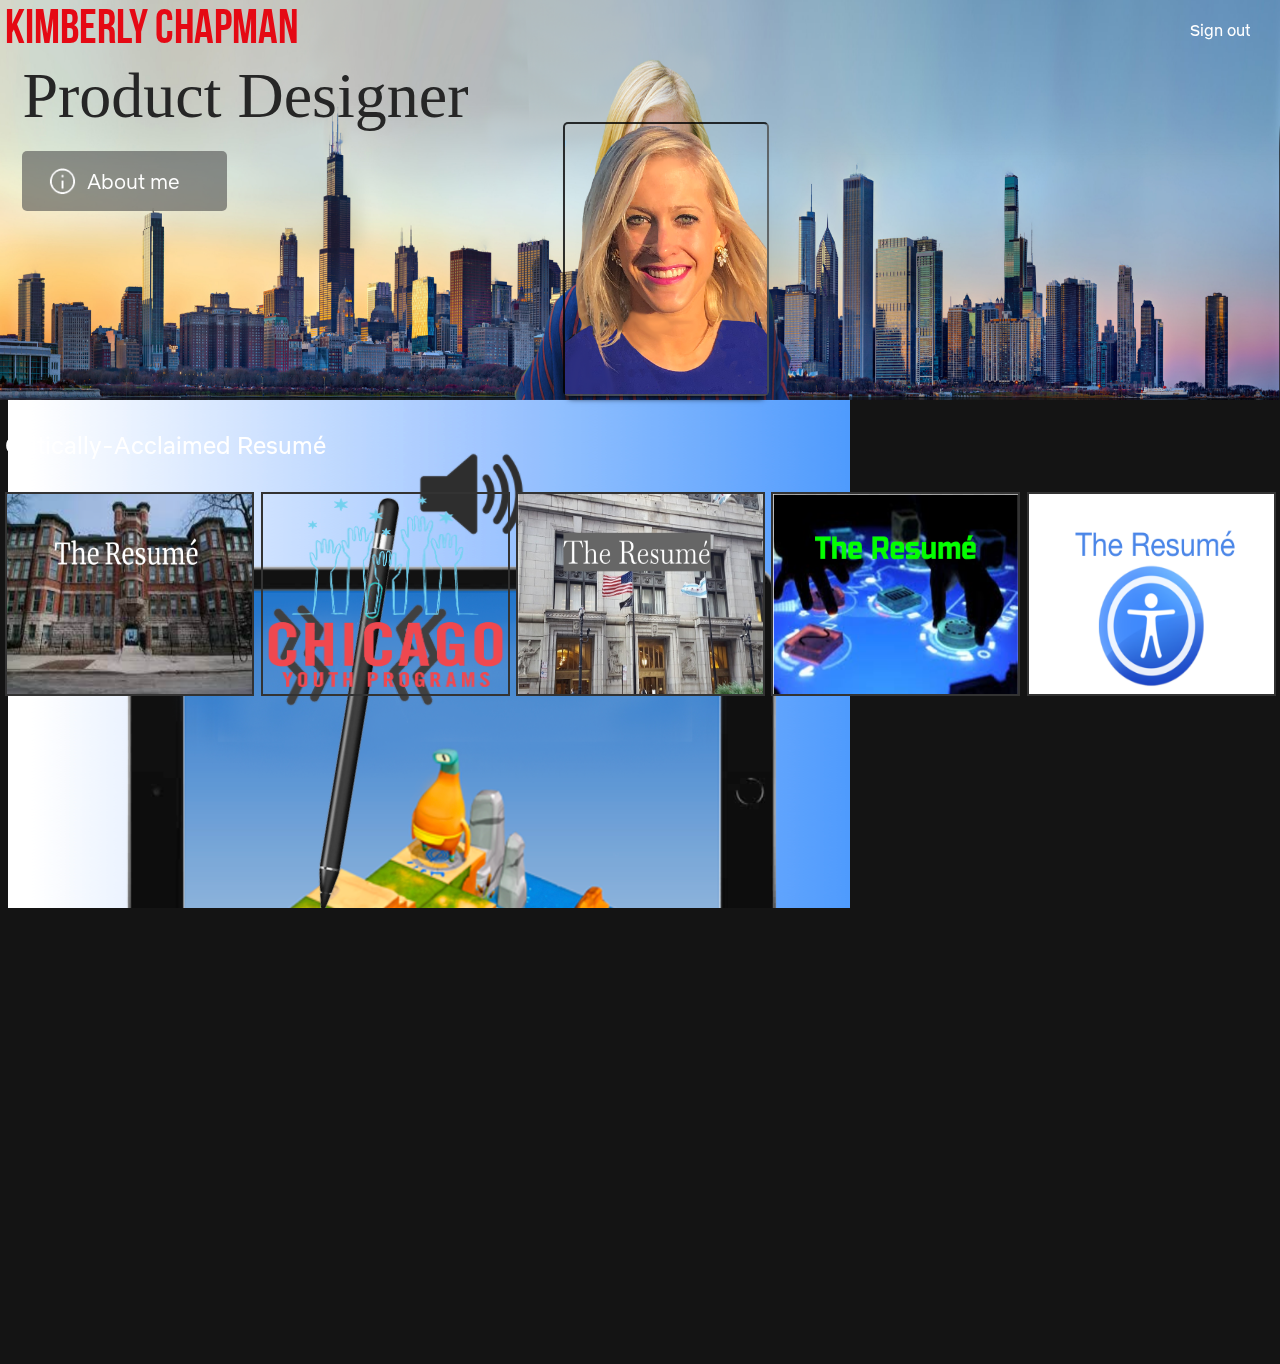
<file: index2.html>
<!doctype html>
<html lang="en">

<head>
	<title>Kimberly Brooke Chapman</title>
	<meta charset="utf-8">
	<meta name="viewport" content="width=device-width, initial-scale=1, shrink-to-fit=no">
    <link rel="stylesheet" href="style2.css">
    <link rel="stylesheet" href="webfontkit-20210419-163330/stylesheet.css">
    <link rel="stylesheet" href="webfontkit-20210421-170130/stylesheet.css">
    <link rel="stylesheet" href="netflix-sans-cufonfonts-webfont/style.css">
	<script src="script.js" type="text/javascript"></script>
</head>
<style>
    body
    {
        animation: fadeInAnimation ease 3s;
        animation-iteration-count: 1;
        animation-fill-mode: forwards;
    }
    @keyframes fadeInAnimation {
        0% {
            opacity: 0;
        }
        100% {
            opacity: 1;
        }
    }
</style>
<body>
    <div class="top-screen">
            <div class="corner">Kimberly Chapman</div>
            <a id="sign-out" href="index.html">Sign out</a>
            <div id="half-image">
                <img id="profile" src="images/skyline-photo.png">
            </div>
            <div id="my-pic">
                <img id="linked" src="images/heeadshot.png">
            </div>
            <div id="designer">Product Designer</div>
            <div id="about" onmouseover="aboutFade()" onmouseout="aboutDark()" onclick="revealAbout()">
                <img id="info-about" src="images/info2.png">
                <div id="about-me">About me</div>
            </div>
    </div>
    <div id="show-about">
        <div id="about-img">
            <img id="value" src="images/desk.png">
        </div>
        <div id="exit-about" onclick="closeAbout()">
            <img id="click-x" src="images/x.png">
        </div>
        <div id="about-title">About Me</div>
        <div id="about-intro">I design educational products that are interactive, accessible, and culturally relevant: 
            to increase user engagement and motivation.&nbsp I am especially dedicated to designing products for a  
            diverse audience and for individuals with disabilities.
        </div>
        <div class="skills">
            <div id="agile">
                <div class="check">
                    <img src="images/checkmark.png">
                </div>
                <div class="skill">
                    <span id="caps">Agile Design</span>
                    <br>
                    <span id="explain">Utilizing agile design practices to create interactive products and user experiences.</span>
                </div>   
            </div>
            <div id="tools">
                <div class="check2">
                    <img src="images/checkmark.png">
                </div>
                <div class="skill2">
                    <span id="caps">Design Tools</span>
                    <br>
                    <span id="explain">Using Visual Studio Code, Atom, Adobe XD, and Photoshop to produce high caliber wireframes, 
                    prototypes/product mockups (including web/app prototypes), and user journeys.</span>
                </div>   
            </div>
            <div id="programming">
                <div class="check">
                    <img src="images/checkmark.png">
                </div>
                <div class="skill">
                    <span id="caps">Programming Skills [Intermediate Level]</span>
                    <br>
                    <span id="explain">HTML, CSS, Javascript, Python – including Python GUI (Tkinter).</span>
                </div>   
            </div>
            <div id="interpersonal">
                <div class="check">
                    <img src="images/checkmark.png">
                </div>
                <div class="skill">
                    <span id="caps">Interpersonal Skills</span>
                    <br>
                    <span id="explain">Team Leadership, Communication, Collaborative Problem Solving, Consulting, Staff Development, Organization, and Public Speaking.</span>
                </div>   
            </div>
        </div>
        
    </div>
    <div class="res-section">
        <div id="rec">Critically-Acclaimed Resumé</div>
        <div id="res-blocks" onclick="openRes()">
            <div id="res-block-first">
                <img class="res-pic" src="images/ray.png">
            </div>
            <div id="res-block">
                <img class="res-pic" src="images/cyp.png">
            </div>
            <div id="res-block">
                <img class="res-pic" src="images/policy.png">
            </div>
            <div id="res-block">
                <img class="res-pic" src="images/tui.png">
            </div>
            <div id="res-block-final">
                <img class="res-pic" src="images/a11y.png">
            </div>
        </div>
    </div>
    <div id="res-screen">
        <div id="back-btn" onclick="closeRes()">
            <img src="images/back-button.png">
        </div>
        <div id="res-top">
            <div id="res-top1">
                <div id="res-headshot">
                    <img src="images/heeadshot.png">
                </div>
                <div id="res-name">Kimberly Chapman<br><span style="font-size:26pt;">(she/her/hers)</span></div>
            </div>
            <div id="res-top2">
                <div id="res-contact">e: &nbsp<a class="res-contact" href="mailto:kimberlychapman2020@u.northwestern.edu" target="_blank">kimberlychapman2020@u.northwestern.edu</a>
                </div>
                <div id="res-contact2">l: &nbsp<a class="res-contact2" href="https://www.linkedin.com/in/kimberly-chapman-a9781411b/detail/contact-info/">linkedin.com/in/kimberly-chapmanb</a>
                </div>
                <div id="res-contact3">w: &nbsp<a class="res-contact3" href="https://kimberly-chapman.com">https://kimberly-chapman.com</a></div>
            </div>
        </div>
        <!-- <hr style="width:100%; text-align: center; color:#4682B4;"> -->
        <div class="job">
            <div id="job-title">Product Designer</div>
            <div id="job-description">Designing technology that is interactive, accessible, and culturally relevant, to increase user engagement and motivation.</div>
        </div>
        <hr style="width:90%;text-align: center;color:gray; opacity:0.8;">
        <div class="experience">
            <div id="experience-title">Experience</div>
            <div id="ex-categories">
                <div class="ex-cat-title">Freelance and Corporate Projects (2019 - present)</div>
                <br>
                <div class="ex">
                    <span style="text-decoration: underline;">Product Design</span><span style="font-style: italic;"> Swift Playground – Making coding accessible to users who are blind</span><br>
                    <span style="font-size:12pt;">• In Swift Playground by Apple, users masters programming concepts by writing codes to guide their bot through different mazes.<br>
                    • Current version for users who are blind has them trace their path through the mazes on braille boards; they only interact with the app when they use voice control to record and revise their code.<br>
                    • My prototype has the user trace their path on the tablet using a tool that works like a white cane: providing audio and touch feedback so that they know when they have gone off the path.</span>
                </div>
                <br>
                <div class="ex">
                    <span style="text-decoration: underline;">Instructional Design</span><span style="font-style: italic;"> Britannica for Parents — Interactive Distance Learning</span><br>
                    <span style="font-size: 12pt;">• Interviewed parents of children with special needs to find out what aspects of distance learning were the most challenging for their children.<br>
                    • Came up with a solution that addressed their pains, gains, and needs: interactive activities that would keep them engaged, that didn't require a lot of assistance, and that utilized household items.
                    <br>• Identified tools and activities for parents to use with their children, and developed an interactive unit for teachers where students designed and built models of a distance learning "classroom" using household items.</span>
                </div>
                <br>
                <div class="ex">
                    <span style="text-decoration: underline;">Product Design</span><span style="font-style: italic;"> Sound City App — A Tactile Phonics App</span><br>
                    <span style="font-size: 12pt;">• Designed a phonics web application for beginning readers that pairs a device with physical game pieces.<br>
                    • The application uses narratives to teach phonetic concepts, and all of the activities include visual, auditory, and tactile components so that readers can use all of their senses to master phonics concepts.</span>
                </div>
                <br>
                <div class="ex">
                    <span style="text-decoration: underline;">Learning Experience Design</span><span style="font-style: italic;"> Interactive Museum Exhibit – La Lina</span><br>
                    <span style="font-size: 12pt;">• Interactive Museum Exhibit that explores the history of the U.S.–Mexico border through the stories of those who experienced "La Lina".
                    <br>• Two of the Interactive features: murals containing hidden blacklight images that visitors can discover using a UV blacklight flashlight, an app that allows users to personalize their exhibit experience.<span style="font-style:italic;">*Project Paused due to Covid-19.</span></span>
                </div>
                <br>
                <div class="ex-cat-title">Education, Policy, and Consulting (2011 - 2019)</div>
                <br>
                <div class="ex">
                    <span style="text-decoration: underline;">Chicago Public Schools Special Education Teacher</span><span style="font-size: 12pt;"> (2011 - 2019)</span><span style="font-size:13pt;">:</span><br>
                    <span style="font-size:12pt">• Designed hands-on, inquiry-based curriculum for Reading, Math, Science, and Social Sciences.
                    <br>• Provided professional development on inclusive practices and multimodal learning.<br>• Established programs to support parents and to improve coordination between in-school and at-home learning.</span>
                </div>
                <br>
                <div class="ex">
                    <span style="text-decoration: underline;">Chicago Public Schools Diverse Learner Advocacy and Policy</span><span style="font-style: italic;"> — Multimodal Literacy Initiative</span><span style="font-size: 12pt;"> (2018-2019)</span><span style="font-size: 13pt;">:</span>
                    <br>
                    <span style="font-size:12pt;">• Wrote a policy proposal to make multimodal literacy programs more widely available.<br>
                    • Presented the proposal to members of the Chicago Board of Education and conducted demo lessons for educators and stakeholders.<br>
                    • The policy was adopted by Chicago Public Schools Network 9 (grades k-8), a network of 20 elementary schools on the South Side servicing over 7000 students.
                    </span>
                </div>
                <br>
                <div class="ex">
                    <span style="text-decoration: underline;">Chicago Youth Programs Consultant for the Path to Readers Program</span><span style="font-size: 12pt;"> (2016 - 2017)</span><span style="font-size:13pt;">:</span>
                    <br>
                    <span style="font-size: 12pt;">• Consulted on the design and implementation of Chicago Youth Program's early literacy program, for children ages 3-6.<br>
                    • Trained parents and community volunteers on how to implement the program.</span>
                </div>
            </div>
        </div>
        <hr style="width:90%;text-align: center;color:gray; opacity:0.8;">
        <div class="education">
            <div id="experience-title">Education</div>
                <div id="ed-categories">
                    <div class="ex">
                        <span style="font-weight: bold; font-size:14pt;">Northwestern University, Evanston, IL</span><br>
                        <span style="font-size:13;">Master of Arts in Learning Sciences (August 2020).</span>
                    </div>
                    <br>
                    <div class="ex">
                        <span style="font-weight: bold; font-size:14pt;">University of Wisconsin–Madison, Madison, WI</span><br>
                        <span style="font-size:13;">Bachelor of Science in Education, Concentration in Special Education (December 2010).</span>
                    </div>
                </div>
        </div>
        <hr style="width:90%;text-align: center;color:gray; opacity:0.8;">
        <div class="my-skills">
            <div id="experience-title">Skills</div>
                <div id="skills-categories">
                    <div class="ex-skills">
                        <span style="font-size:13pt; text-decoration: underline;">Agile Design</span>
                        <span style="font-size:12pt;">: Utilizing agile design practices to create engaging, interactive products and user experiences.</span>
                    </div>
                    <div class="ex-skills">
                        <span style="font-size:13pt; text-decoration: underline;">Design Tools</span>
                        <span style="font-size:12pt;">: Using Visual Studio Code, Atom, Adobe XD, and Photoshop to produce high-caliber wireframes,
                            prototypes/product mockups (including web/app prototypes), and user journeys.</span>
                    </div>
                    <div class="ex-skills">
                        <span style="font-size:13pt; text-decoration: underline;">Front-end Programming</span><span style="font-style: italic; font-size:12pt;"> (Intermediate Level)</span>
                        <span style="font-size:12pt;">: HTML/CSS, Javascript, Python & Python GUI (Tkinter).</span>
                    </div>
                    <div class="ex-skills">
                        <span style="font-size:13pt; text-decoration: underline;">Interpersonal Skills</span>
                        <span style="font-size:12pt;">: Team Leadership, Communication, Collaborative Problem Solving, Consulting, Staff Development, Organization, and Public Speaking.</span>
                    </div>
                </div>
        </div>
        <!-- </div> -->
    </div>
    <div class="portfolio">
        <div id="portfolio-title">Original Projects</div>
        <div id="portfolio-pieces">
            <div id="portfolio1">
                <img src="images/a11y-portfolio.png">
            </div>
            <div id="portfolio2"></div>
            <div id="portfolio3"></div>
            <div id="portfolio4"></div>
            <div id="portfolio5"></div>
        </div>
    </div>
       

  







    <script src="script.js" type="text/javascript"></script>
</body>
</html>
</file>
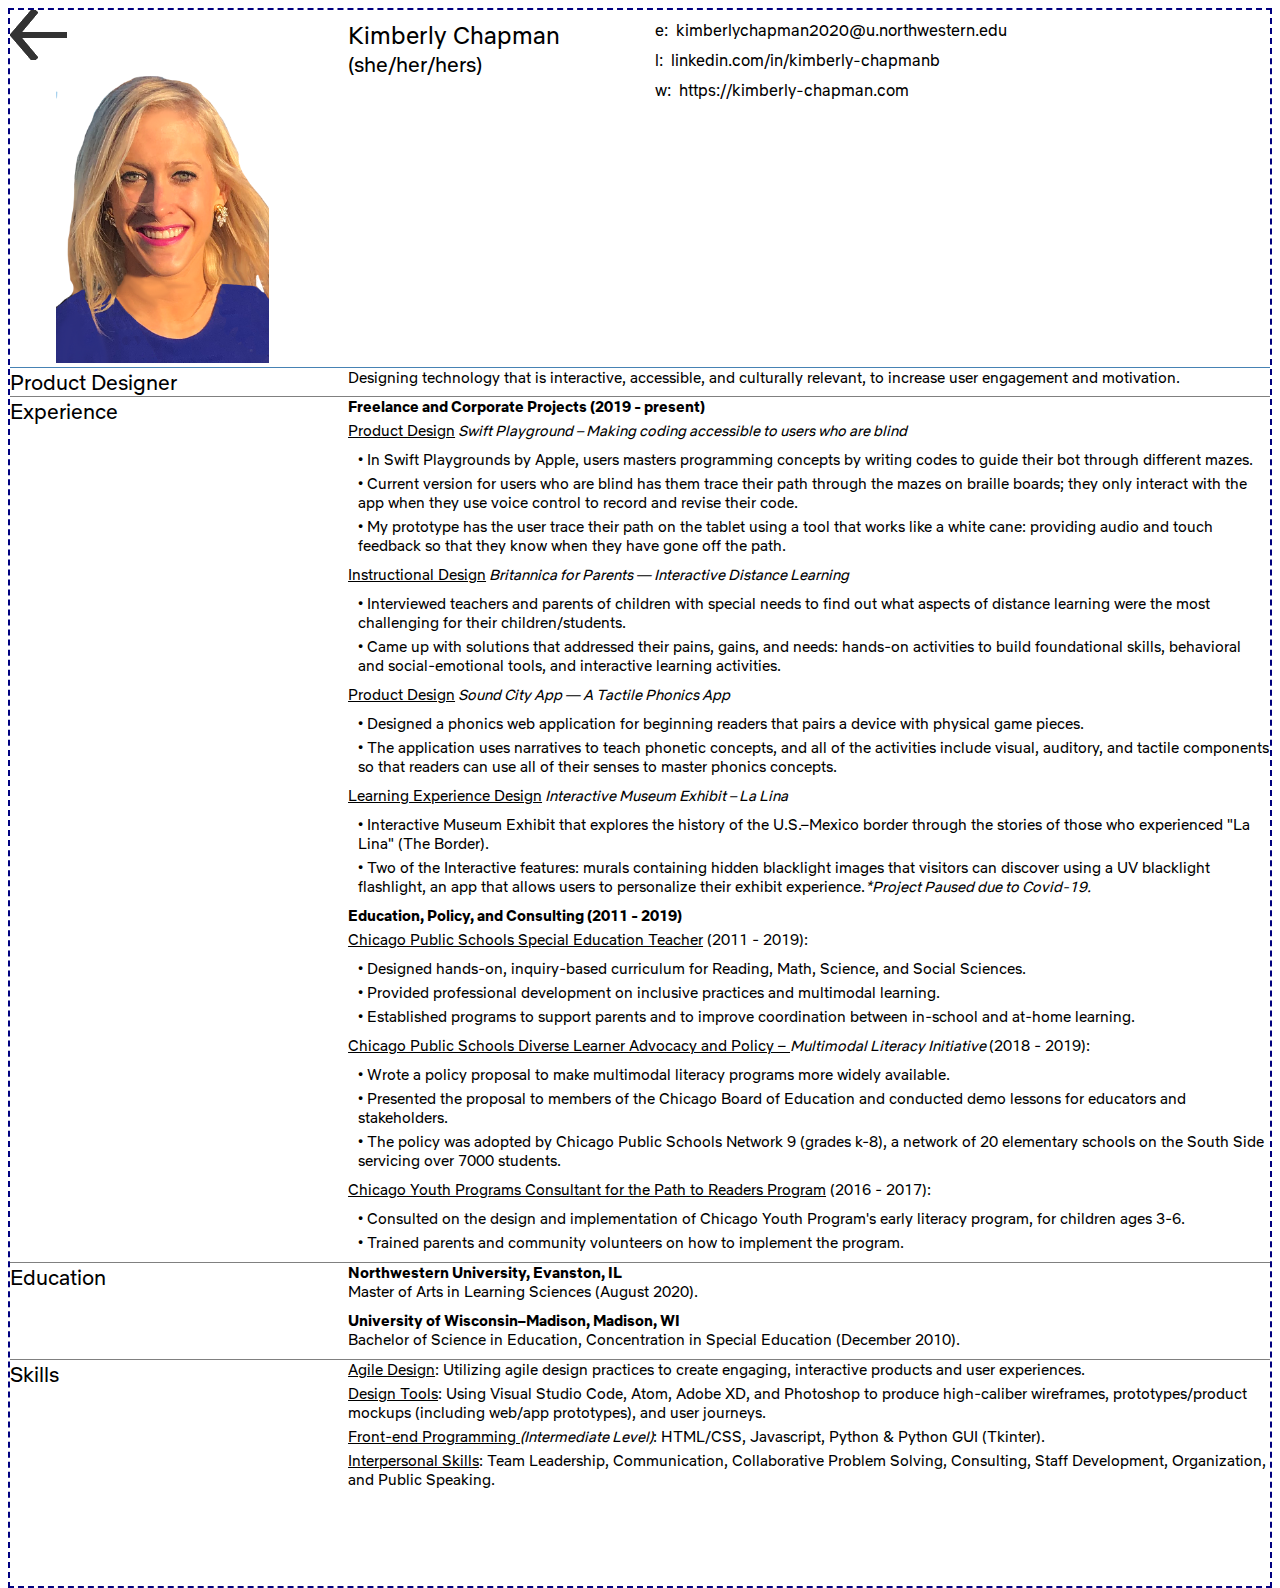
<file: res.html>
<!doctype html>
<html lang="en">

<head>
	<title>Kimberly Brooke Chapman</title>
	<meta charset="utf-8">
	<meta name="viewport" content="width=device-width, initial-scale=1, shrink-to-fit=no">
    <link rel="stylesheet" href="res.css">
    <link rel="stylesheet" href="webfontkit-20210419-163330/stylesheet.css">
    <link rel="stylesheet" href="webfontkit-20210421-170130/stylesheet.css">
    <link rel="stylesheet" href="netflix-sans-cufonfonts-webfont/style.css">
	<script src="script.js" type="text/javascript"></script>
</head>
<body>
    <div class="grid-container">
        <div class="profile-pic">
            <div id="back">
                <img id="back-btn" src="images/back-button.png">
            </div>
            <img id="headshot" src="images/heeadshot.png">
        </div>

        <div class="profile-title">
            <div id="my-name">Kimberly Chapman</div>
            <div id="pronouns">(she/her/hers)</div>
        </div>
        <div class="contacts">
                <div id="contact">e: &nbsp<a class="contact-info" href="mailto:kimberlychapman2020@u.northwestern.edu" target="_blank">kimberlychapman2020@u.northwestern.edu</a>
                </div>
                <div id="contact">l: &nbsp<a class="contact-info" href="https://www.linkedin.com/in/kimberly-chapman-a9781411b/detail/contact-info/">linkedin.com/in/kimberly-chapmanb</a>
                </div>
                <div id="contact">w: &nbsp<a class="contact-info" href="https://kimberly-chapman.com">https://kimberly-chapman.com</a>
                </div>
        </div>
        <div class="job-title">Product Designer</div>
        <div class="job-content">Designing technology that is interactive, accessible, and culturally relevant, to increase user engagement and motivation.</div>
        <div class="experience-title">Experience</div>
        <div class="experience-content">
            <div id="experience-category">Freelance and Corporate Projects (2019 - present)</div>
            <div class="details">
                <div class="detail-title"><span style="text-decoration: underline;">Product Design</span><span style="font-style: italic;"> Swift Playground – Making coding accessible to users who are blind</span></div>
                <div class="detail">• In Swift Playgrounds by Apple, users masters programming concepts by writing codes to guide their bot through different mazes.
                </div>
                <div class="detail">• Current version for users who are blind has them trace their path through the mazes on braille boards; they only interact with the app when they use voice control to record and revise their code.
                </div>
                <div class="detail-bottom">• My prototype has the user trace their path on the tablet using a tool that works like a white cane: providing audio and touch feedback so that they know when they have gone off the path.
                </div>
            </div>
            <div class="details">
                <div class="detail-title"><span style="text-decoration: underline;">Instructional Design</span><span style="font-style: italic;"> Britannica for Parents — Interactive Distance Learning</span></div>
                <div class="detail">• Interviewed teachers and parents of children with special needs to find out what aspects of distance learning were the most challenging for their children/students.</div>
                <div class='detail-bottom'>• Came up with solutions that addressed their pains, gains, and needs: hands-on activities to build foundational skills, behavioral and social-emotional tools, and interactive learning activities.</div>
            </div>
            <div class="details">
                <div class="detail-title"><span style="text-decoration: underline;">Product Design</span><span style="font-style: italic;"> Sound City App — A Tactile Phonics App</span></div>
                <div class="detail">• Designed a phonics web application for beginning readers that pairs a device with physical game pieces.</div>
                <div class="detail-bottom">• The application uses narratives to teach phonetic concepts, and all of the activities include visual, auditory, and tactile components so that readers can use all of their senses to master phonics concepts.</div>
            </div>
            <div class="details">
                <div class="detail-title"><span style="text-decoration: underline;">Learning Experience Design</span><span style="font-style: italic;"> Interactive Museum Exhibit – La Lina</span></div>
                <div class="detail">• Interactive Museum Exhibit that explores the history of the U.S.–Mexico border through the stories of those who experienced "La Lina" (The Border).</div>
                <div class="detail-bottom">• Two of the Interactive features: murals containing hidden blacklight images that visitors can discover using a UV blacklight flashlight, an app that allows users to personalize their exhibit experience.<span style="font-style:italic;">*Project Paused due to Covid-19.</span></div>
            </div>
            <div id="experience-category">Education, Policy, and Consulting (2011 - 2019)</div>
            <div class="details">
                <div class="detail-title"><span style="text-decoration: underline;">Chicago Public Schools Special Education Teacher</span style="font-style=italic;"> (2011 - 2019):</span></div>
                <div class="detail">• Designed hands-on, inquiry-based curriculum for Reading, Math, Science, and Social Sciences.</div>
                <div class="detail">• Provided professional development on inclusive practices and multimodal learning.</div>
                <div class="detail-bottom">• Established programs to support parents and to improve coordination between in-school and at-home learning.</div>
            </div>
            <div class="details">
                <div class="detail-title"><span style="text-decoration: underline;">Chicago Public Schools Diverse Learner Advocacy and Policy – </span><span style="font-style: italic;">Multimodal Literacy Initiative </span> (2018 - 2019):</div>
                <div class="detail">• Wrote a policy proposal to make multimodal literacy programs more widely available.</div>
                <div class="detail">• Presented the proposal to members of the Chicago Board of Education and conducted demo lessons for educators and stakeholders.</div>
                <div class="detail-bottom">• The policy was adopted by Chicago Public Schools Network 9 (grades k-8), a network of 20 elementary schools on the South Side servicing over 7000 students.</div>
            </div>
            <div class="details">
                <div class="detail-title"><span style="text-decoration: underline;">Chicago Youth Programs Consultant for the Path to Readers Program</span> (2016 - 2017):</div>
                <div class="detail">• Consulted on the design and implementation of Chicago Youth Program's early literacy program, for children ages 3-6.</div>
                <div class="detail-bottom">• Trained parents and community volunteers on how to implement the program.</div>
            </div>
        </div>

        <div class="education-title">Education</div>
        <div class="education-content">
            <div class="school">Northwestern University, Evanston, IL</div>
            <div class="degree">Master of Arts in Learning Sciences (August 2020).</div>
            <div class="school">University of Wisconsin–Madison, Madison, WI</div>
            <div class="degree">Bachelor of Science in Education, Concentration in Special Education (December 2010).</div>
        </div>
        <div class="skills-title">Skills</div>
        <div class="skills-content">
            <div class="skill-area"><span style="text-decoration: underline;">Agile Design</span>: Utilizing agile design practices to create engaging, interactive products and user experiences.</div>
            <div class="skill-area"><span style="text-decoration: underline;">Design Tools</span>: Using Visual Studio Code, Atom, Adobe XD, and Photoshop to produce high-caliber wireframes, prototypes/product mockups (including web/app prototypes), and user journeys.</div>
            <div class="skill-area"><span style="text-decoration: underline;">Front-end Programming </span><span style="font-style: italic;">(Intermediate Level)</span>: HTML/CSS, Javascript, Python & Python GUI (Tkinter).</div>
            <div class="skill-area"><span style="text-decoration: underline;">Interpersonal Skills</span>: Team Leadership, Communication, Collaborative Problem Solving, Consulting, Staff Development, Organization, and Public Speaking.</div>
        </div>
    </div>


    <script type="text/javascript">
    var gaJsHost = (("https:" == document.location.protocol) ? "https://ssl." : "http://www.");
    document.write(unescape("%3Cscript src='" + gaJsHost + "google-analytics.com/ga.js' type='text/javascript'%3E%3C/script%3E"));
    </script>
    <script type="text/javascript">
    var pageTracker = _gat._getTracker("UA-3753241-1");
    pageTracker._initData();
    pageTracker._trackPageview();
    </script>
</body>
</html>

<!-- /* <div class="grid-container">
  <div class="profile"></div>
  <div class="contact"></div>
  <div class="title"></div>
  <div class="experience"></div>
  <div class="education"></div>
  <div class="skills"></div>
</div> */ -->
</file>
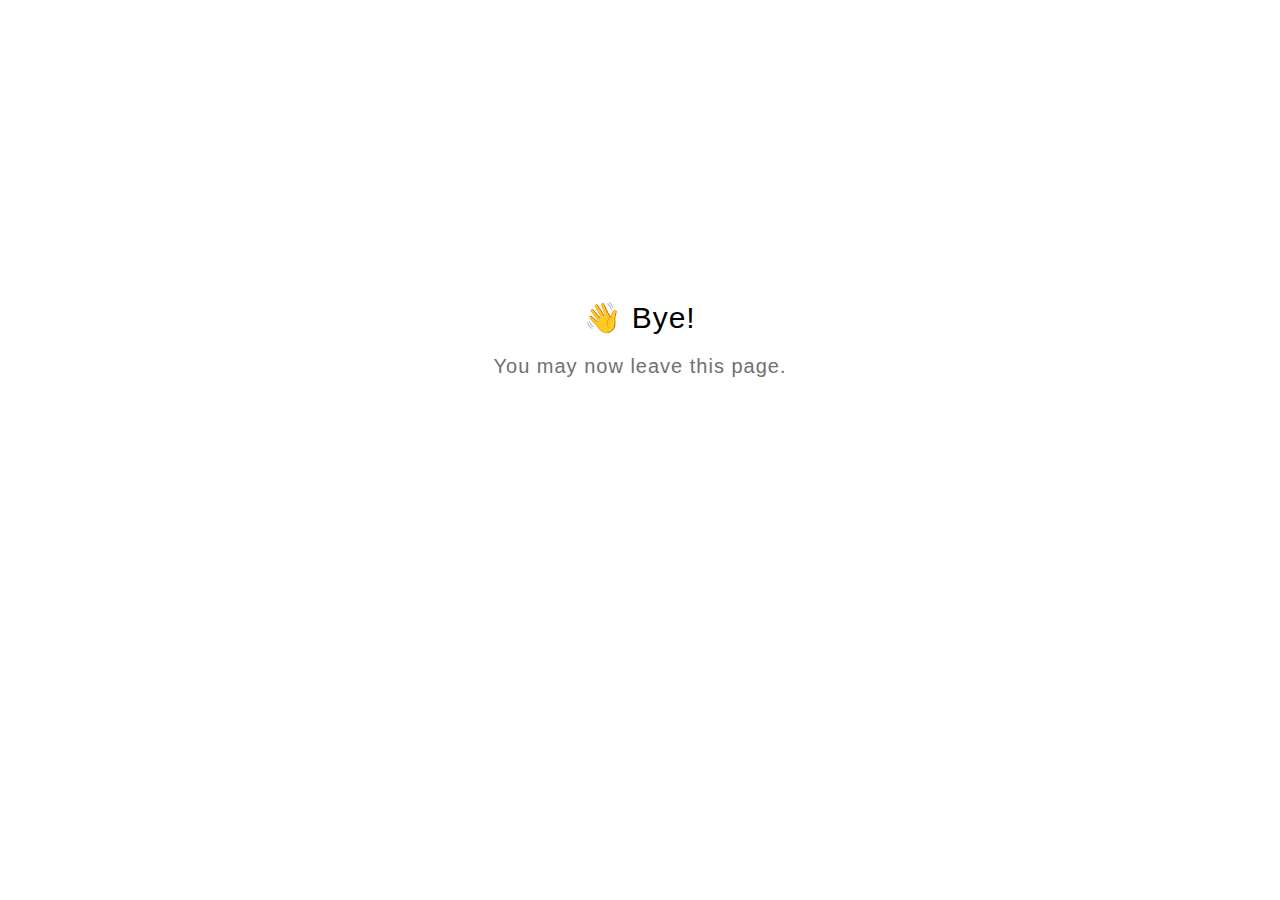
<file: contemporary-issues-in-accounting/goodbye.html>
<html>
  <head>
    <meta charset="utf-8" lang="en">
    <style>
      html {
        font-size: 20px;
        font-family: 'lato', sans-serif;
        font-weight: lighter;
        letter-spacing: 0.05rem;
      }

      .goodbye-container {
        text-align: center;
        margin-top: 15rem;
      }

      .bye-message {
        font-size: 1.5rem;
      }

      .exit-text {
        color: #707070;
        margin-top: 1rem;
      }
    </style>
  </head>
  <body>
    <div class="goodbye-container">
      <div class="bye-message">👋 Bye!</div>
      <div class="exit-text">You may now leave this page.</div>
    </div>
  </body>
</html>
</file>
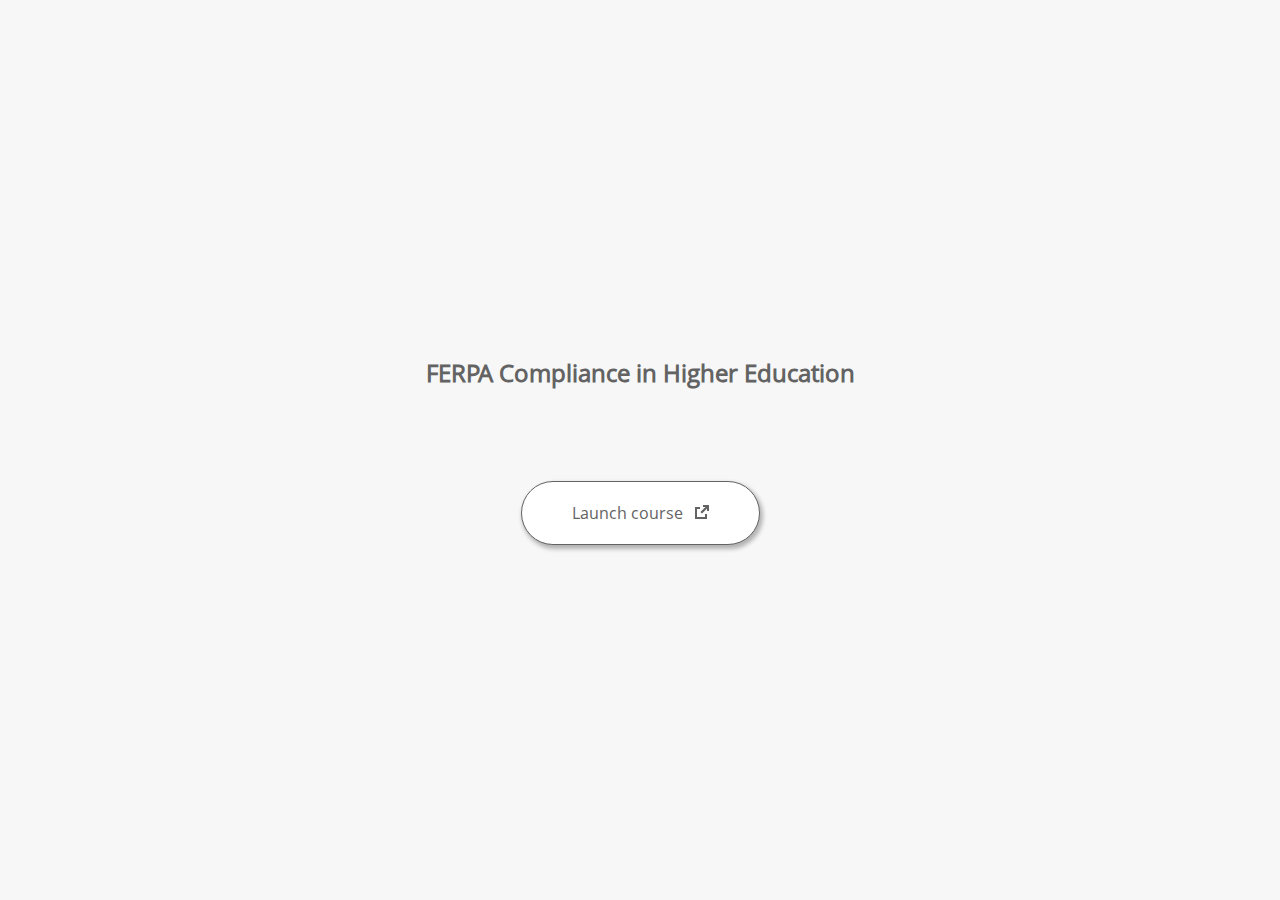
<file: FERPA Compliance in Higher Education/launcher.html>
﻿<html lang="en-US">
	<head>
		<!-- Created using Storyline 360 - http://www.articulate.com  --> 
		<!-- version: 3.77.30587.0 --> 

		<title>FERPA Compliance in Higher Education</title>
    <style>
      @font-face {
        font-family: "Open Sans Full";
        font-style: normal;
        font-weight: 400;
        src: local("Open Sans"),
             local("OpenSans"),
             url(html5/lib/stylesheets/mobile-fonts/open-sans-regular.woff) format("woff")
      }
      body {
        background-color: #F7F7F7;
      }
      h1 {
        color: #636363;
        font-family: "Open Sans Full", Helvetica, sans-serif;
        font-size: 150%;
        margin-bottom: 92px;
        padding-bottom: 0;
      }

      button {
        background-color: #FFF;
        border: 1px solid #636363;
        border-radius: 80px;
        box-shadow: 2px 3px 4px 1px rgba(39, 39, 39, 0.33);
        color: #636363;
        font-family: "Open Sans Full", Helvetica, sans-serif;
        font-size: 100%;
        padding: 20px 50px;
      }
      img {
        height: 15px;
        width: 15px;
        margin-left: 8px;
      }
    </style>
		<script>
			
			/******************************************************************************/
			//
			// NOTE TO DEVELOPERS:
			// The following code should be integrated with your web page in order to open
			// the presentation in a new window.  To launch the presentation immediately, 
			// simply copy the code below into your web page.  To launch the presentation
			// when a button or link is clicked, call LaunchPresentation when the onClick
			// event is triggered.
			//
			/******************************************************************************/		
		
		
			var Safari =  (navigator.appVersion.indexOf("Safari") >= 0);
			
			var g_bChromeless = false;
			var g_bResizeable = true;
			var g_nContentWidth = 980;
			var g_nContentHeight = 634;
			var g_strStartPage = "story.html" + document.location.search;
			var g_strBrowserSize = "fullscreen";
		
			function LaunchContent()
			{
				var nWidth = screen.availWidth;
				var nHeight = screen.availHeight;

				if (nWidth > g_nContentWidth && nHeight > g_nContentHeight && g_strBrowserSize != "fullscreen")
				{
					nWidth = g_nContentWidth;
					nHeight = g_nContentHeight;
					
					if (!Safari && !g_bChromeless)
					{
						nWidth += 17;
					}
				}

				// Build the options string
				var strOptions = "width=" + nWidth +",height=" + nHeight;
				if (g_bResizeable)
				{
					strOptions += ",resizable=yes"
				}
				else
				{
					strOptions += ",resizable=no"
				}

				if (g_bChromeless)
				{
					strOptions += ", status=0, toolbar=0, location=0, menubar=0, scrollbars=0";
				}
				else
				{
					strOptions += ", status=1, toolbar=1, location=1, menubar=1, scrollbars=1";
				}

				// Launch the URL
				if (Safari)
				{
					var oWnd = window.open("", "_blank", strOptions);
					oWnd.location = g_strStartPage;
				}
				else
				{
					window.open(g_strStartPage , "_blank", strOptions);
				}
			}

			
			
		</script>
		
	</head>
	
	<body onload="setTimeout('LaunchContent()', 100);">
		<center>
			<table width="100%" height="100%" border="0" cellpadding="0" cellspacing="0">
				<tr>
					<td>
						<center>
              <h1 tabIndex="-1">FERPA Compliance in Higher Education</h1>
							<button onclick="LaunchContent()" aria-label="Launch course: opens in new window">Launch course <img src="story_content/external_window.png" style="border-style: none; height: 14px; width: 14px;" tabIndex="-1" aria-hidden="true"/></button>
						</center>
					</td>
				</tr>
			</table>
		</center>
	</body>
</html>
</file>
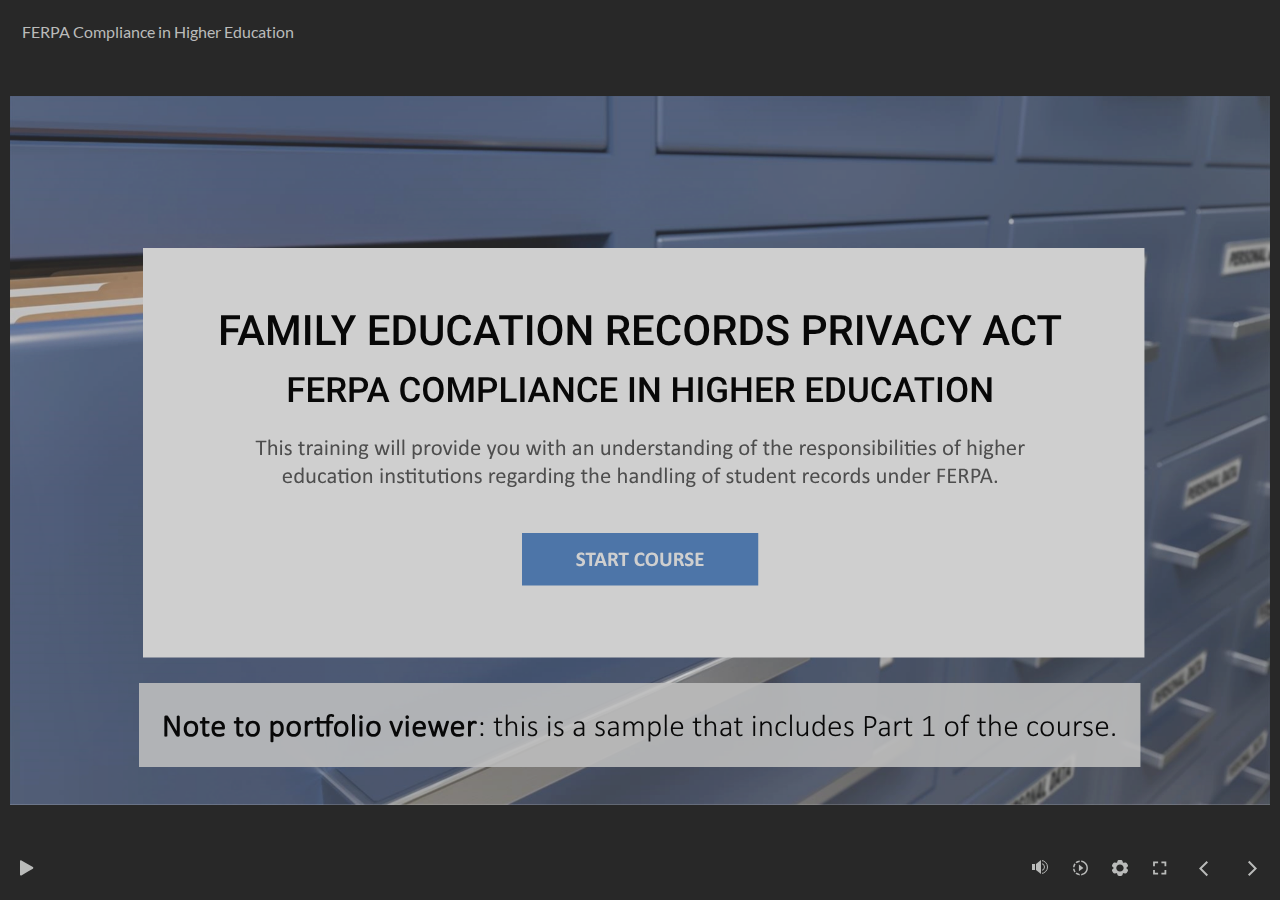
<file: FERPA Compliance in Higher Education/story.html>
﻿<!doctype html>
<html lang="en-US">
<head>
  <meta charset="utf-8">
  <!-- Created using Storyline 360 - http://www.articulate.com  -->
  <!-- version: 3.77.30587.0 -->
  <title>FERPA Compliance in Higher Education</title>
  <meta http-equiv="x-ua-compatible" content="IE=edge"/>
  <meta name="viewport" content="width=device-width,initial-scale=1,user-scalable=no,shrink-to-fit=no,minimal-ui"/>
  <meta name="apple-mobile-web-app-capable" content="yes"/>
  <style>
    html, body { height: 100%; padding: 0; margin: 0 }
    #app { height: 100%; width: 100%; }
  </style>

  <script>
    window.DS = {};
    window.globals = {
      DATA_PATH_BASE: '',
      HAS_FRAME: true,
      HAS_SLIDE: true,

      lmsPresent: false,
      tinCanPresent: false,
      cmi5Present: false,
      aoSupport: false,
      scale: 'noscale',
      captureRc: false,
      browserSize: 'fullscreen',
      bgColor: '#282828',
      features: 'AccessibleVideo,ConnectionMessages,DropIn1,DropIn2,FullScreenToggle,LayerPresentAsDialog,MultipleQuizTracking,PlayerSpeedControl,StreamingVideo,UpdatedThemeEditor,UseAudioElement,VideoSync',
      themeName: 'unified',
      preloaderColor: '#FFFFFF',
      suppressAnalytics: false,
      productChannel: 'stable',
      publishSource: 'storyline',
      aid: 'aid|6698be6c-90a1-4c97-ad32-30b70226387f',
      cid: '4726f45f-ba5f-41a7-92de-050e7d233794',
      playerVersion: '3.77.30587.0',
      publishTimestamp: '2023-07-23T20:24:27.5052878Z',
      maxIosVideoElements: 10,
      connectionSettings: { message: 'You%20are%20offline.%20Trying%20to%20reconnect...', useDarkTheme: false, mode: 'disabled' },

      
      parseParams: function(qs) {
        if (window.globals.parsedParams != null) {
          return window.globals.parsedParams;
        }
        qs = (qs || window.location.search.substr(1)).split('+').join(' ');
        var params = {},
            tokens,
            re = /[?&]?([^=]+)=([^&]*)/g;

        while (tokens = re.exec(qs)) {
          params[decodeURIComponent(tokens[1]).trim()] =
            decodeURIComponent(tokens[2]).trim();
        }
        window.globals.parsedParams = params;
        return params;
      }

    };
  </script>
  <script>
    var isIe11 = ('ActiveXObject' in window || window.MSBlobBuilder != null)
      && window.msCrypto != null && !window.ActiveXObject;
    if (isIe11) {
      window.globals.unsupportedBrowser = true;
      document.write(atob('[base64]'));
    }
  </script>
  
  <script>window.THREE = { };</script>
  
</head>
<body style="background: #282828" class="cs-HTML theme-unified">
  <!-- 360 -->
  <script>!function(){var e,i=/iPhone/i,o=/iPod/i,n=/iPad/i,t=/\biOS-universal(?:.+)Mac\b/i,r=/\bAndroid(?:.+)Mobile\b/i,a=/Android/i,d=/(?:SD4930UR|\bSilk(?:.+)Mobile\b)/i,p=/Silk/i,l=/Windows Phone/i,u=/\bWindows(?:.+)ARM\b/i,b=/BlackBerry/i,s=/BB10/i,c=/Opera Mini/i,f=/\b(CriOS|Chrome)(?:.+)Mobile/i,h=/Mobile(?:.+)Firefox\b/i,v=function(e){return void 0!==e&&"MacIntel"===e.platform&&"number"==typeof e.maxTouchPoints&&e.maxTouchPoints>1&&"undefined"==typeof MSStream};e=function(e){var m={userAgent:"",platform:"",maxTouchPoints:0};e||"undefined"==typeof navigator?"string"==typeof e?m.userAgent=e:e&&e.userAgent&&(m={userAgent:e.userAgent,platform:e.platform,maxTouchPoints:e.maxTouchPoints||0}):m={userAgent:navigator.userAgent,platform:navigator.platform,maxTouchPoints:navigator.maxTouchPoints||0};var g=m.userAgent,y=g.split("[FBAN");void 0!==y[1]&&(g=y[0]),void 0!==(y=g.split("Twitter"))[1]&&(g=y[0]);var A=function(e){return function(i){return i.test(e)}}(g),w={apple:{phone:A(i)&&!A(l),ipod:A(o),tablet:!A(i)&&(A(n)||v(m))&&!A(l),universal:A(t),device:(A(i)||A(o)||A(n)||A(t)||v(m))&&!A(l)},amazon:{phone:A(d),tablet:!A(d)&&A(p),device:A(d)||A(p)},android:{phone:!A(l)&&A(d)||!A(l)&&A(r),tablet:!A(l)&&!A(d)&&!A(r)&&(A(p)||A(a)),device:!A(l)&&(A(d)||A(p)||A(r)||A(a))||A(/\bokhttp\b/i)},windows:{phone:A(l),tablet:A(u),device:A(l)||A(u)},other:{blackberry:A(b),blackberry10:A(s),opera:A(c),firefox:A(h),chrome:A(f),device:A(b)||A(s)||A(c)||A(h)||A(f)},any:!1,phone:!1,tablet:!1};return w.any=w.apple.device||w.android.device||w.windows.device||w.other.device,w.phone=w.apple.phone||w.android.phone||w.windows.phone,w.tablet=w.apple.tablet||w.android.tablet||w.windows.tablet,w}(),"object"==typeof exports&&"undefined"!=typeof module?module.exports=e:"function"==typeof define&&define.amd?define((function(){return e})):this.isMobile=e}();
    window.isMobile.apple.tablet = window.isMobile.apple.tablet ||
      (navigator.platform === 'MacIntel' && navigator.maxTouchPoints > 1);
    window.isMobile.apple.device = window.isMobile.apple.device || window.isMobile.apple.tablet;
    window.isMobile.tablet = window.isMobile.tablet || window.isMobile.apple.tablet;
    window.isMobile.any = window.isMobile.any || window.isMobile.apple.tablet;
  </script>

  <div id="focus-sink" tabindex="-1"></div>

  <div id="preso"></div>
  <script>
    (function() {

      var classTypes = [ 'desktop', 'mobile', 'phone', 'tablet' ];

      var addDeviceClasses = function(prefix, testObj) {
        var curr, i;
        for (i = 0; i < classTypes.length; i++) {
          curr = classTypes[i];
          if (testObj[curr]) {
            document.body.classList.add(prefix + curr);
          }
        }
      };

      var params = window.globals.parseParams(),
          isDevicePreview = params.devicepreview === '1',
          isPhoneOverride = params.deviceType === 'phone' || (isDevicePreview && params.phone == '1'),
          isTabletOverride = (params.deviceType === 'tablet' || isDevicePreview) && !isPhoneOverride,
          isMobileOverride = isPhoneOverride || isTabletOverride;

      var deviceView = {
        desktop: !window.isMobile.any && !isMobileOverride,
        mobile: window.isMobile.any || isMobileOverride,
        phone: isPhoneOverride || (window.isMobile.phone && !isTabletOverride),
        tablet: isTabletOverride || window.isMobile.tablet
      };

      window.globals.deviceView = deviceView;
      window.isMobile.desktop = !window.isMobile.any;
      window.isMobile.mobile = window.isMobile.any;

      addDeviceClasses('view-', deviceView);

    })();
  </script>
  
  <script src='story_content/user.js' type=text/javascript></script>
  <div class="slide-loader"></div>

  <script>
    var doc = document, loader = doc.body.querySelector('.slide-loader'); [ 1, 2, 3 ].forEach(function(n) { var d = doc.createElement('div'); d.style.backgroundColor = window.globals.preloaderColor; d.classList.add('mobile-loader-dot'); d.classList.add('dot' + n); loader.appendChild(d); });
  </script>

  <div class="mobile-load-title-overlay" style="display: none">
    <div class="mobile-load-title">FERPA Compliance in Higher Education</div>
  </div>

  <div class="mobile-chrome-warning"></div>

  
<style>
  .warn-connection-dialog {
    display: none;
    background: transparent;
    pointer-events: none;
    position: fixed;
    left: 0;
    top: 0;
    width: 100%;
    height: 100%;
    z-index: 999;
  }

  .warn-connection-content {
    border-radius: 4px;
    background: white;
    border: 1px solid #E7E7E7;
    color: #333333;
    box-shadow: 0 2px 4px rgba(0, 0, 0, 0.25);
    transition: all 150ms ease-out;
    position: absolute;
    white-space: nowrap;
  }

  .view-phone.is-landscape .warn-connection-content {
    left: 23px;
    bottom: 23px;
  }

  .view-tablet.is-landscape .warn-connection-content {
    left: 50%;
    top: 20px;
    transform: translateX(-50%);
  }

  .is-portrait .warn-connection-content {
    transform: translate(-50%, calc(-100% - 15px));
  }

  .warn-connection-content p {
    display: inline-block;
    margin: 0 8px 0 0;
    line-height: 33px;
    font-size: 11px;
  }

  .warn-connection-content svg {
    position: relative;
    vertical-align: middle;
    margin: 0 2px 2px 8px;
  }

  .view-desktop .warn-connection-content {
    left: 1.5em;
    bottom: 1.5em;
  }

  .view-desktop .warn-connection-content p {
    font-size: 1.1em;
  }

  .is-offline .warn-connection-dialog {
    display: block;
  }

  .is-offline .cs-panel * {
    pointer-events: none !important;
  }

  .is-offline .cs-panel {
    pointer-events: all !important;
  }

  .is-offline #nav-controls * {
    pointer-events: none !important;
  }

  .is-offline #nav-controls {
    pointer-events: all !important;
  }
</style>

<div class="warn-connection-dialog">
  <div class="warn-connection-content">
    <svg width="17" height="15" viewBox="0 0 17 15" xmlns="http://www.w3.org/2000/svg">
      <path fill="#8F0000" stroke="white" d="M16.07,12.98 L15.88,12.23 L9.51,1.21 C8.97,0.26,7.6,0.26,7.06,1.21 L0.69,12.23 C0.15,13.16,0.81,14.36,1.91,14.36 H14.65 C15.47,14.36,16.05,13.7,16.07,12.98 Z"/>
      <path fill="white" stroke="white" d="M8.58,5.5 C8.35,5.28,8.5,5.35,8.21,5.32 C8.09,5.35,7.97,5.49,7.96,5.67 C7.97,5.79,7.98,5.92,7.98,6.04 L7.98,6.04 C7.99,6.17,8,6.31,8.01,6.43 L8.01,6.44 C8.03,6.92,8.06,7.41,8.09,7.9 L8.09,7.9 C8.12,8.39,8.14,8.88,8.17,9.37 C8.17,9.39,8.18,9.42,8.2,9.44 C8.23,9.46,8.25,9.47,8.28,9.47 C8.31,9.47,8.34,9.46,8.35,9.44 C8.37,9.43,8.38,9.4,8.39,9.35 L8.39,9.34 C8.39,9.24,8.4,9.15,8.4,9.05 L8.4,9.05 C8.41,8.96,8.41,8.86,8.42,8.75 C8.43,8.44,8.45,8.12,8.47,7.81 L8.47,7.81 C8.49,7.49,8.51,7.18,8.53,6.87 C8.55,6.46,8.56,6.05,8.59,5.64 L8.6,5.62 C8.6,5.57,8.59,5.53,8.58,5.5 L8.21,5.32 Z"/>
      <circle fill="white" stroke="white" cx="8.3" cy="11.35" r="0.3"/>
    </svg>
    <p>You are offline. Trying to reconnect...</p>
  </div>
</div>

<script>
  (function() {
    window.DS.connection = {
      warningShown: false,
      assets: {},
      loadingAssetGroup: false,
      retryDelay: 500
    };

    var connectionSettings = window.globals.connectionSettings || {};

    // The `window.globals.features` variable must be set in `webpack.dev.config` when testing locally - it is not enough
    // to have it in the data - but it must be set there as well.
    var useConnectionMessages = window.AbortController != null &&
      window.location.protocol != 'file:' &&
      window.globals.features.indexOf('ConnectionMessages') != -1 &&
      connectionSettings.mode === 'normal';

    window.DS.connection.useConnectionMessages = useConnectionMessages

    var assetCount = 0;
    var checkLoadedId;


    if (useConnectionMessages && connectionSettings != null) {
      var contentEl = document.querySelector('.warn-connection-content');
      var messageEl = contentEl.querySelector('p')

      if (connectionSettings.useDarkTheme) {
        contentEl.style.borderColor = '#BABBBA';
        contentEl.style.backgroundColor = '#282828';
        contentEl.style.color = '#FFFFFF';
      }

      if (connectionSettings.message != null) {
        messageEl.textContent = window.decodeURIComponent(connectionSettings.message);
      }
    }

    function checkAssetsReady() {
      for (var i in DS.connection.assets) {
        if (!DS.connection.assets[i].success) {
          return false;
        }
      }
      return true;
    }

    function stopAssetGroup() {
      if (!useConnectionMessages) { return; }

      assetCount = 0;

      DS.connection.oldAssetGroup = DS.connection.assets;
      DS.connection.assets = {};
      DS.connection.loadingAssetGroup = false;
      clearInterval(checkLoadedId);
    }

    function startAssetGroup() {
      if (!useConnectionMessages) { return; }
      var ticks = 0;
      clearInterval(checkLoadedId);
      checkLoadedId = setInterval(function() {
        var loaded = 0;
        if (assetCount === 0 && loaded === 0) {
          clearInterval(checkLoadedId);
          return;
        }

        for (var i in DS.connection.assets) {
          if (DS.connection.assets[i].success) {
            loaded++;
          }
        }

        if (assetCount === loaded && checkAssetsReady()) {
          for (var i in DS.connection.assets) {
            if (DS.connection.assets[i].action) {
              DS.connection.assets[i].action();
            }
          }
          hideWarning();
          stopAssetGroup();
        }
      }, 100)
    }

    function requiredAsset(url, action, retry, type) {
      if (!useConnectionMessages) { return; }
      if (DS.connection.assets[url]) { return; }

      DS.connection.assets[url] = {
        success: false, action: action, retry: retry, type: type
      };
      assetCount = Object.keys(DS.connection.assets).length;
      if (!DS.connection.loadingAssetGroup) {
        startAssetGroup();
      }
      DS.connection.loadingAssetGroup = true;
    }

    function assetLoaded(url) {
      if (!useConnectionMessages) { return; }
      if (DS.connection.assets[url]) {
        DS.connection.assets[url].success = true;
      }
    }

    function assetFailed(url) {
      if (!useConnectionMessages) { return; }
      if (!DS.connection.assets[url]) {
        if (/\.js$/.test(url) && url.indexOf('transcripts') === -1) {
          setTimeout(function() {
            if (DS.connection.lastSlideLoaded != null) {
              DS.connection.lastSlideLoaded();
            }
          }, DS.connection.retryDelay);
        }
        return;
      }
      if (!DS.connection.warningShown) { showWarning(); }
      if (DS.connection.assets[url].retry) {
        setTimeout(function() {
          if (!DS.connection.assets[url].success) {
            DS.connection.assets[url].retry()
          }
        }, DS.connection.retryDelay);
      }
    }

    function hideWarning() {
      document.body.classList.remove('is-offline');
      DS.connection.warningShown = false;
    }
    DS.connection.hideWarning = hideWarning

    function showWarning(btn) {
      document.body.classList.add('is-offline')
      DS.connection.warningShown = true;
      updateWarningPosition();
    }

    function updateWarningPosition() {
      if (!DS.connection.warningShown) {
        return;
      }

      var isPortrait = document.body.classList.contains('is-portrait');
      var warningEl = document.querySelector('.warn-connection-content');

      if (isPortrait) {
        var slide = document.querySelector('.primary-slide');
        var slideRect = slide.getBoundingClientRect();

        warningEl.style.top = `${slideRect.top}px`
        warningEl.style.left = `${slideRect.left + slideRect.width / 2}px`
      } else {
        warningEl.style.top = null;
        warningEl.style.left = null;
      }

      window.requestAnimationFrame(updateWarningPosition);
    }

    // these will all be noops if the feature flag isn't set in
    // the data and `window.globals.features`
    DS.connection.requiredAsset = requiredAsset;
    DS.connection.assetLoaded = assetLoaded;
    DS.connection.assetFailed = assetFailed;
    DS.connection.stopAssetGroup = stopAssetGroup;
    DS.connection.startAssetGroup = startAssetGroup;
  })();
</script>


  <script>
    
    if (window.autoSpider && window.vInterfaceObject) {
      document.querySelector('.mobile-load-title-overlay').style.display = 'none';
    }
  </script>

  

  <link rel="stylesheet" href="html5/data/css/output.min.css" data-noprefix/>
</body>
<script src="html5/lib/scripts/bootstrapper.min.js"></script>
</html>
</file>
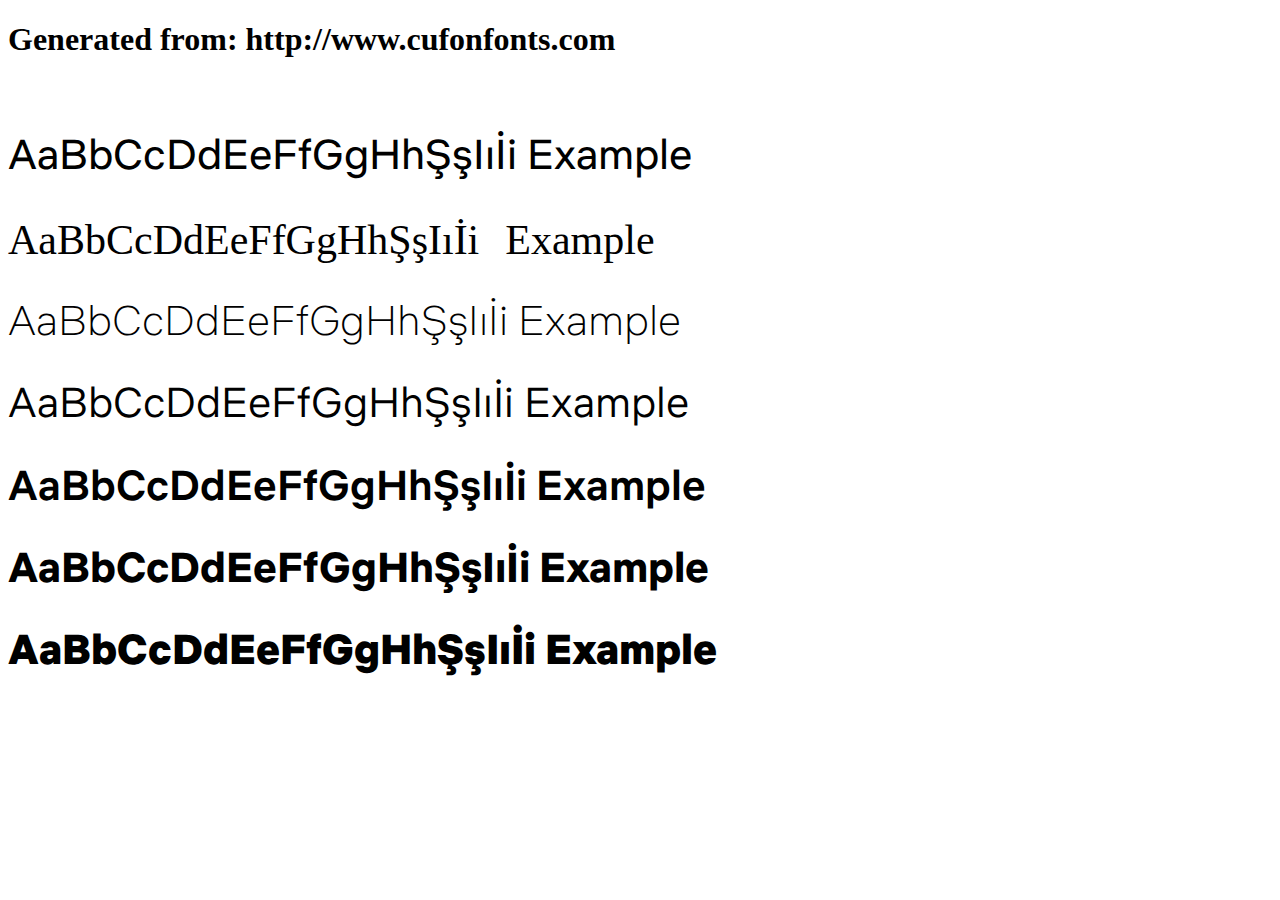
<file: netflix-sans-cufonfonts-webfont/example.html>
<!DOCTYPE html>
<html xmlns="http://www.w3.org/1999/xhtml">
<head>
    <meta http-equiv="Content-Type" content="text/html; charset=utf-8"/>
    <link rel="stylesheet" type="text/css"
          href="style.css"/>
</head>

<body>

<h1>Generated from: http://www.cufonfonts.com</h1><br/>
<h1 style="font-family:'Netflix Sans Regular';font-weight:normal;font-size:42px">AaBbCcDdEeFfGgHhŞşIıİi Example</h1>
<h1 style="font-family:'Netflix Sans Icon';font-weight:normal;font-size:42px">AaBbCcDdEeFfGgHhŞşIıİi Example</h1>
<h1 style="font-family:'Netflix Sans Thin';font-weight:normal;font-size:42px">AaBbCcDdEeFfGgHhŞşIıİi Example</h1>
<h1 style="font-family:'Netflix Sans Light';font-weight:normal;font-size:42px">AaBbCcDdEeFfGgHhŞşIıİi Example</h1>
<h1 style="font-family:'Netflix Sans Medium';font-weight:normal;font-size:42px">AaBbCcDdEeFfGgHhŞşIıİi Example</h1>
<h1 style="font-family:'Netflix Sans Bold';font-weight:normal;font-size:42px">AaBbCcDdEeFfGgHhŞşIıİi Example</h1>
<h1 style="font-family:'Netflix Sans Black';font-weight:normal;font-size:42px">AaBbCcDdEeFfGgHhŞşIıİi Example</h1>


</body>
</html>
</file>
<file: contemporary-issues-in-accounting/lib/icomoon.css>
@font-face {
	font-family: 'icomoon';
	src:  url('fonts/icomoon.ttf') format('truetype'),
				url('fonts/icomoon.woff') format('woff');
	font-weight: normal;
	font-style: normal;
}

[class^="icon-"], [class*=" icon-"] {
	/* use !important to prevent issues with browser extensions that change fonts */
	font-family: 'icomoon' !important;
	speak: none;
	font-style: normal;
	font-weight: normal;
	font-variant: normal;
	text-transform: none;
	line-height: 1;

	/* Better Font Rendering =========== */
	-webkit-font-smoothing: antialiased;
	-moz-osx-font-smoothing: grayscale;
}

.icon-edit-author-name:before {
	content: "\e976";
}
.icon-lock:before {
	content: "\e977";
}
.icon-checkmark-valid:before {
	content: "\e95d";
}
.icon-close-media-panel:before {
	content: "\e95e";
}
.icon-trash4:before {
	content: "\e95f";
}
.icon-x-invalid-url:before {
	content: "\e960";
}
.icon-attach2:before {
	content: "\e961";
}
.icon-bold:before {
	content: "\e962";
}
.icon-fontcolor:before {
	content: "\e963";
}
.icon-fontsize:before {
	content: "\e964";
}
.icon-italic:before {
	content: "\e965";
}
.icon-link:before {
	content: "\e966";
}
.icon-orderedlist:before {
	content: "\e967";
}
.icon-quote:before {
	content: "\e968";
}
.icon-unorderedlist:before {
	content: "\e969";
}
.icon-feedback:before {
	content: "\e910";
}
.icon-review:before {
	content: "\e911";
}
.icon-customizable:before {
	content: "\e908";
}
.icon-design:before {
	content: "\e909";
}
.icon-interactions:before {
	content: "\e90a";
}
.icon-questions:before {
	content: "\e90b";
}
.icon-scenarios2:before {
	content: "\e90c";
}
.icon-slides:before {
	content: "\e90d";
}
.icon-desktop:before {
	content: "\e902";
}
.icon-expressions:before {
	content: "\e903";
}
.icon-poses:before {
	content: "\e904";
}
.icon-retina:before {
	content: "\e905";
}
.icon-scenarios:before {
	content: "\e906";
}
.icon-transparency:before {
	content: "\e907";
}
.icon-Master-01:before {
	content: "\e934";
}
.icon-Master-02:before {
	content: "\e93a";
}
.icon-Master-03:before {
	content: "\e939";
}
.icon-Master-04:before {
	content: "\e936";
}
.icon-Master-05:before {
	content: "\e93b";
}
.icon-Master-06:before {
	content: "\e935";
}
.icon-Master-07:before {
	content: "\e937";
}
.icon-Master-08:before {
	content: "\e938";
}
.icon-Master-09:before {
	content: "\e922";
}
.icon-Master-10:before {
	content: "\e926";
}
.icon-Master-11:before {
	content: "\e924";
}
.icon-Master-12:before {
	content: "\e928";
}
.icon-Master-13:before {
	content: "\e923";
}
.icon-Master-14:before {
	content: "\e925";
}
.icon-Master-15:before {
	content: "\e929";
}
.icon-Master-16:before {
	content: "\e927";
}
.icon-Master-17:before {
	content: "\e92b";
}
.icon-Master-18:before {
	content: "\e92c";
}
.icon-Master-19:before {
	content: "\e92d";
}
.icon-Master-20:before {
	content: "\e92e";
}
.icon-Master-21:before {
	content: "\e92f";
}
.icon-Master-22:before {
	content: "\e930";
}
.icon-Master-23:before {
	content: "\e931";
}
.icon-Master-24:before {
	content: "\e932";
}
.icon-Master-25:before {
	content: "\e933";
}
.icon-Master-26:before {
	content: "\e92a";
}
.icon-check-circle:before {
	content: "\e803";
}
.icon-trash:before {
	content: "\e804";
}
.icon-rotation:before {
	content: "\e91a";
}
.icon-vector:before {
	content: "\e91b";
}
.icon-mute:before {
	content: "\e90e";
}
.icon-volume:before {
	content: "\e90f";
}
.icon-logo:before {
	content: "\e805";
}
.icon-share:before {
	content: "\e801";
}
.icon-sorting:before {
	content: "\e91c";
}
.icon-more:before {
	content: "\e91d";
}
.icon-copy:before {
	content: "\e951";
}
.icon-clock:before {
	content: "\e915";
}
.icon-quotes-left:before {
	content: "\e918";
}
.icon-list-numbered:before {
	content: "\e916";
}
.icon-list2:before {
	content: "\e917";
}
.icon-plus:before {
	content: "\e60a";
}
.icon-info:before {
	content: "\e974";
}
.icon-cross:before {
	content: "\e913";
}
.icon-checkmark:before {
	content: "\e975";
}
.icon-arrow-up2:before {
	content: "\e959";
}
.icon-arrow-down2:before {
	content: "\e95a";
}
.icon-sort-alpha-asc:before {
	content: "\e912";
}
.icon-rtf:before {
	content: "\e94b";
}
.icon-doc:before {
	content: "\e94a";
}
.icon-pdf:before {
	content: "\e94c";
}
.icon-ppt:before {
	content: "\e94d";
}
.icon-file:before {
	content: "\e94e";
}
.icon-xls:before {
	content: "\e94f";
}
.icon-zip:before {
	content: "\e950";
}
.icon-file-alt:before {
	content: "\e944";
}
.icon-doc-alt:before {
	content: "\e943";
}
.icon-pdf-alt:before {
	content: "\e945";
}
.icon-ppt-alt:before {
	content: "\e946";
}
.icon-rtf-alt:before {
	content: "\e947";
}
.icon-xls-alt:before {
	content: "\e948";
}
.icon-zip-alt:before {
	content: "\e949";
}
.icon-attach:before {
	content: "\e942";
}
.icon-reload:before {
	content: "\e941";
}
.icon-trash2:before {
	content: "\e60d";
}
.icon-arrow-left:before {
	content: "\e608";
}
.icon-arrow-right:before {
	content: "\e609";
}
.icon-check-alt:before {
	content: "\e606";
}
.icon-password-view:before {
	content: "\e972";
}
.icon-password-hide:before {
	content: "\e973";
}
.icon-view-grid:before {
	content: "\e96c";
}
.icon-grid-view:before {
	content: "\e96c";
}
.icon-view-list:before {
	content: "\e96d";
}
.icon-list-view:before {
	content: "\e96d";
}
.icon-blocks:before {
	content: "\e95b";
}
.icon-list3:before {
	content: "\e95c";
}
.icon-export:before {
	content: "\e958";
}
.icon-screencast:before {
	content: "\e957";
}
.icon-cursor:before {
	content: "\e956";
}
.icon-documents:before {
	content: "\e952";
}
.icon-duplicate:before {
	content: "\e952";
}
.icon-trash3:before {
	content: "\e953";
}
.icon-Article:before {
	content: "\e93c";
}
.icon-Interaction:before {
	content: "\e93d";
}
.icon-Quiz:before {
	content: "\e93e";
}
.icon-Video:before {
	content: "\e93f";
}
.icon-trashcan:before {
	content: "\e921";
}
.icon-marker_style:before {
	content: "\e920";
}
.icon-photo:before {
	content: "\e91f";
}
.icon-microphone:before {
	content: "\e91e";
}
.icon-plus2:before {
	content: "\e800";
}
.icon-processing:before {
	content: "\e607";
}
.icon-menu:before {
	content: "\e602";
}
.icon-headset:before {
	content: "\e603";
}
.icon-list:before {
	content: "\e604";
}
.icon-video:before {
	content: "\e605";
}
.icon-mail:before {
	content: "\e954";
}
.icon-remove:before {
	content: "\e955";
}
.icon-up-level-2:before {
	content: "\e96e";
}
.icon-up-level-list-2:before {
	content: "\e96f";
}
.icon-plus-circle:before {
	content: "\e802";
}
.icon-up-level:before {
	content: "\e970";
}
.icon-up-level-list:before {
	content: "\e971";
}
.icon-eye:before {
	content: "\e96b";
}
.icon-tick:before {
	content: "\e900";
}
.icon-check:before {
	content: "\e901";
}
.icon-link-alt:before {
	content: "\e919";
}
.icon-chevron-down:before {
	content: "\e60b";
}
.icon-chevron-up:before {
	content: "\e60c";
}
.icon-chevron-left:before {
	content: "\e600";
}
.icon-chevron:before {
	content: "\e601";
}
.icon-chevron-right:before {
	content: "\e601";
}
.icon-close-small:before {
	content: "\e940";
}
.icon-pie-chart:before {
	content: "\e914";
}
.icon-alert:before {
	content: "\e96a";
}
</file>
